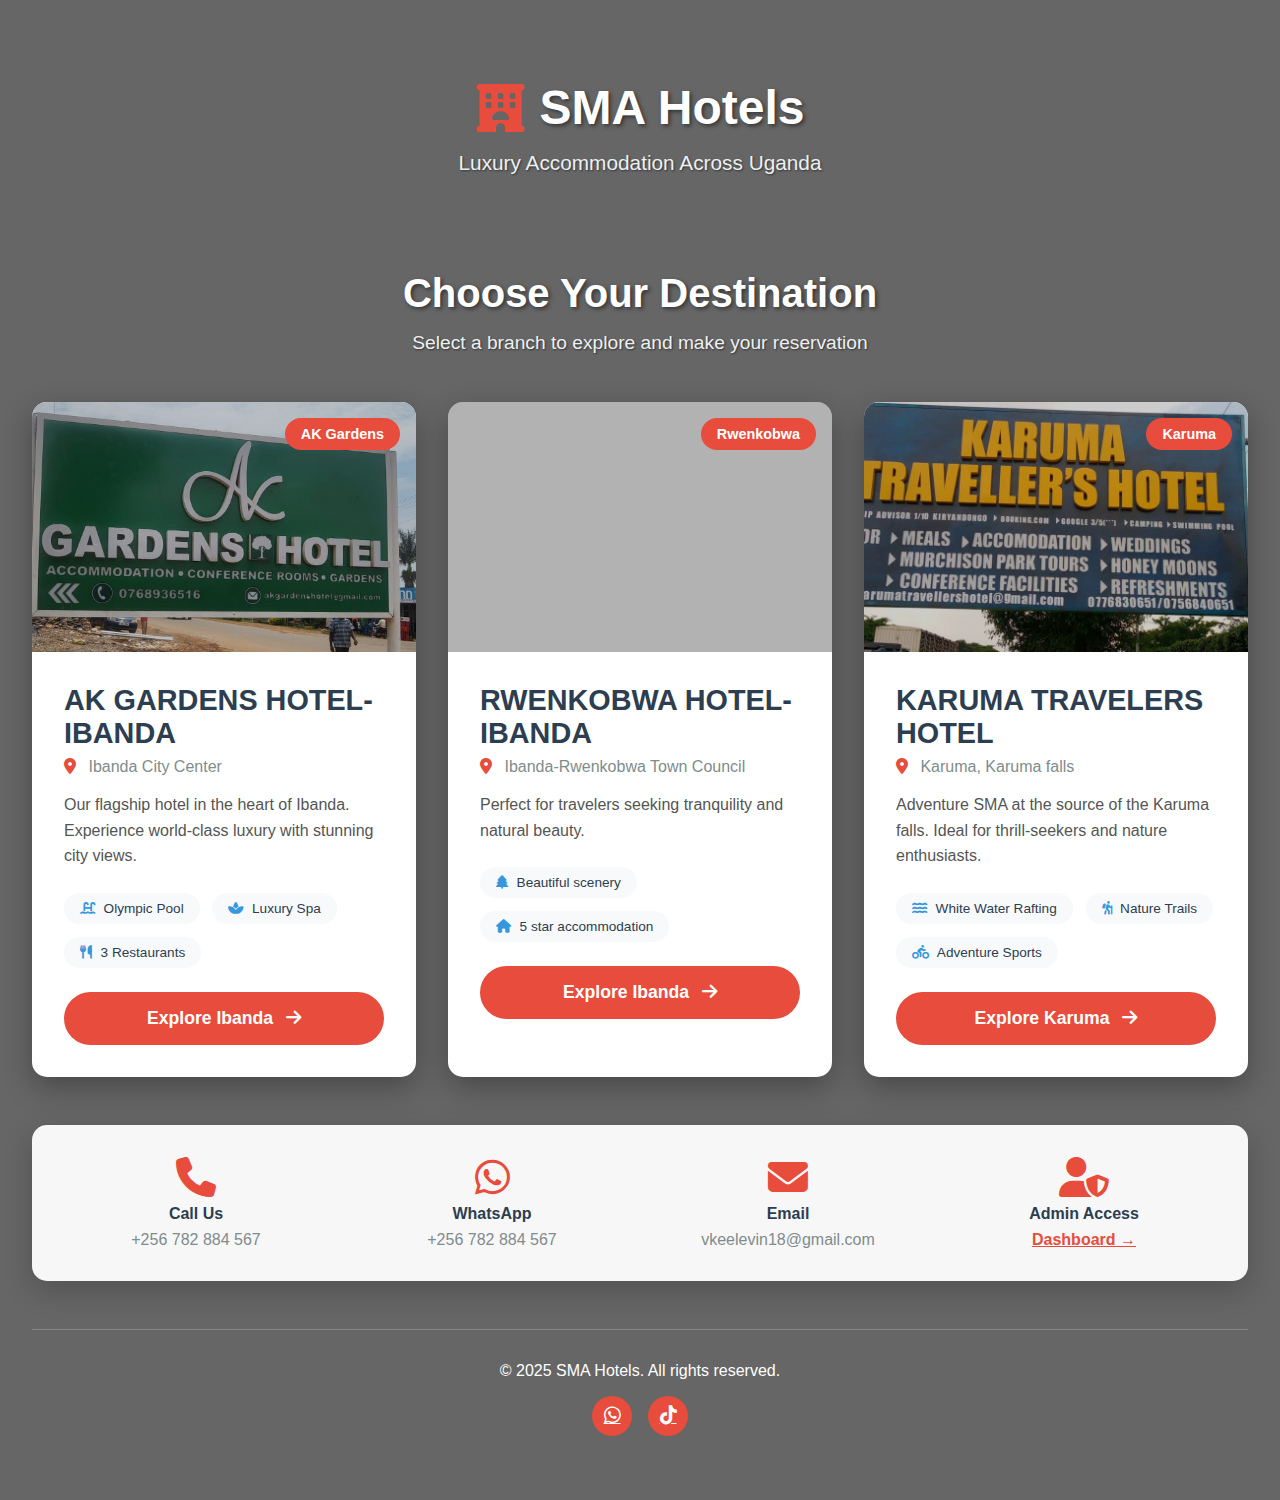
<file: website/index.html>
<!DOCTYPE html>
<html lang="en">

<head>
    <meta charset="UTF-8">
    <meta name="viewport" content="width=device-width, initial-scale=1.0">
    <title>SMA HOTELS - Choose Your Location</title>
    <link rel="stylesheet" href="landing-styles.css">
    <link rel="stylesheet" href="https://cdnjs.cloudflare.com/ajax/libs/font-awesome/6.4.0/css/all.min.css">
</head>

<body>
    <div class="landing-container">
        <!-- Header -->
        <header class="landing-header">
            <div class="logo">
                <i class="fas fa-hotel"></i>
                <h1>SMA Hotels</h1>
            </div>
            <p class="tagline">Luxury Accommodation Across Uganda</p>
        </header>

        <!-- Main Content -->
        <main class="branches-section">
            <h2 class="section-title">Choose Your Destination</h2>
            <p class="section-subtitle">Select a branch to explore and make your reservation</p>

            <div class="branches-grid">
                <!-- Branch 1: AK GARDENS IBANDA -->
                <div class="branch-card" data-branch="ak-gardens-ibanda">
                    <div class="branch-image"
                        style="background: linear-gradient(rgba(0,0,0,0.2), rgba(0,0,0,0.2)), url('ak-gardens-sign.jpg') center/cover;">
                        <div class="branch-badge">AK Gardens</div>
                    </div>
                    <div class="branch-content">
                        <h3>AK GARDENS HOTEL-IBANDA</h3>
                        <p class="branch-location">
                            <i class="fas fa-map-marker-alt"></i>
                            Ibanda City Center
                        </p>
                        <p class="branch-description">
                            Our flagship hotel in the heart of Ibanda. Experience world-class luxury with stunning city
                            views.
                        </p>
                        <div class="branch-features">
                            <span><i class="fas fa-swimming-pool"></i> Olympic Pool</span>
                            <span><i class="fas fa-spa"></i> Luxury Spa</span>
                            <span><i class="fas fa-utensils"></i> 3 Restaurants</span>
                        </div>
                        <a href="hotel-kampala.html" class="branch-button">
                            Explore Ibanda <i class="fas fa-arrow-right"></i>
                        </a>
                    </div>
                </div>

                <!-- Branch 2: Rwenkobwa -->
                <div class="branch-card" data-branch="rwenkobwa">
                    <div class="branch-image"
                        style="background: linear-gradient(rgba(0,0,0,0.3), rgba(0,0,0,0.3)), url('https://images.unsplash.com/photo-1582719478250-c89cae4dc85b?w=800') center/cover;">
                        <div class="branch-badge">Rwenkobwa</div>
                    </div>
                    <div class="branch-content">
                        <h3>RWENKOBWA HOTEL- IBANDA</h3>
                        <p class="branch-location">
                            <i class="fas fa-map-marker-alt"></i>
                            Ibanda-Rwenkobwa Town Council
                        </p>
                        <p class="branch-description">
                            Perfect for travelers seeking tranquility and natural beauty.
                        </p>
                        <div class="branch-features">
                            <span><i class="fas fa-tree"></i> Beautiful scenery</span>
                            <span><i class="fas fa-house"></i> 5 star accommodation</span>

                        </div>
                        <a href="hotel-entebbe.html" class="branch-button">
                            Explore Ibanda <i class="fas fa-arrow-right"></i>
                        </a>
                    </div>
                </div>

                <!-- Branch 3: Karuma -->
                <div class="branch-card" data-branch="karuma">
                    <div class="branch-image"
                        style="background: linear-gradient(rgba(0,0,0,0.2), rgba(0,0,0,0.2)), url('karuma-sign.jpg') center/cover;">
                        <div class="branch-badge">Karuma</div>
                    </div>
                    <div class="branch-content">
                        <h3>KARUMA TRAVELERS HOTEL</h3>
                        <p class="branch-location">
                            <i class="fas fa-map-marker-alt"></i>
                            Karuma, Karuma falls
                        </p>
                        <p class="branch-description">
                            Adventure SMA at the source of the Karuma falls. Ideal for thrill-seekers and nature
                            enthusiasts.
                        </p>
                        <div class="branch-features">
                            <span><i class="fas fa-water"></i> White Water Rafting</span>
                            <span><i class="fas fa-hiking"></i> Nature Trails</span>
                            <span><i class="fas fa-biking"></i> Adventure Sports</span>
                        </div>
                        <a href="hotel-jinja.html" class="branch-button">
                            Explore Karuma <i class="fas fa-arrow-right"></i>
                        </a>
                    </div>
                </div>
            </div>
        </main>

        <!-- Quick Info Section -->
        <section class="quick-info">
            <div class="info-grid">
                <div class="info-item">
                    <i class="fas fa-phone"></i>
                    <h4>Call Us</h4>
                    <p>+256 782 884 567</p>
                </div>
                <div class="info-item">
                    <i class="fab fa-whatsapp"></i>
                    <h4>WhatsApp</h4>
                    <p>+256 782 884 567</p>
                </div>
                <div class="info-item">
                    <i class="fas fa-envelope"></i>
                    <h4>Email</h4>
                    <p>vkeelevin18@gmail.com</p>
                </div>
                <div class="info-item">
                    <i class="fas fa-user-shield"></i>
                    <h4>Admin Access</h4>
                    <a href="admin.html" style="color: #e74c3c; font-weight: bold;">Dashboard →</a>
                </div>
            </div>
        </section>

        <!-- Footer -->
        <footer class="landing-footer">
            <p>&copy; 2025 SMA Hotels. All rights reserved.</p>
            <div class="social-links">
                <a href="https://wa.me/+256782884567" target="_blank"><i class="fab fa-whatsapp"></i></a>
                <a href="https://www.tiktok.com/@mcvkee18" target="_blank"><i class="fab fa-tiktok"></i></a>
            </div>
        </footer>
    </div>
</body>

</html>
</file>
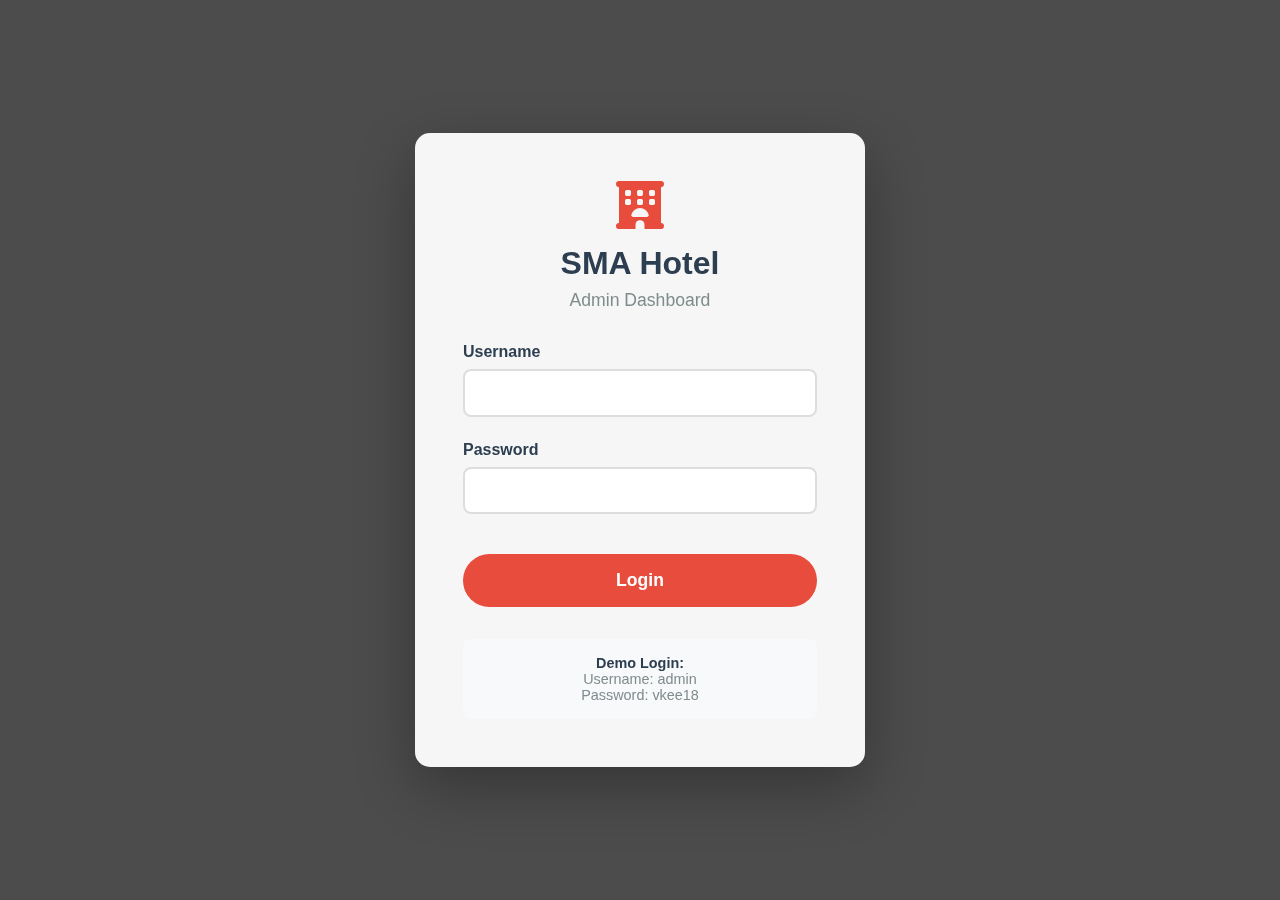
<file: website/admin.html>
<!DOCTYPE html>
<html lang="en">
<head>
    <meta charset="UTF-8">
    <meta name="viewport" content="width=device-width, initial-scale=1.0">
    <title>SMA Hotel - Admin Dashboard</title>
    <link rel="stylesheet" href="admin-styles.css">
    <link rel="stylesheet" href="https://cdnjs.cloudflare.com/ajax/libs/font-awesome/6.4.0/css/all.min.css">
</head>
<body>
    <!-- Login Screen -->
    <div id="loginScreen" class="login-screen">
        <div class="login-container">
            <div class="login-header">
                <i class="fas fa-hotel"></i>
                <h1>SMA Hotel</h1>
                <p>Admin Dashboard</p>
            </div>
            <form id="loginForm" class="login-form">
                <div class="form-group">
                    <label for="username">Username</label>
                    <input type="text" id="username" required>
                </div>
                <div class="form-group">
                    <label for="password">Password</label>
                    <input type="password" id="password" required>
                </div>
                <button type="submit" class="login-btn">Login</button>
                <div id="loginError" class="login-error"></div>
            </form>
            <div class="demo-credentials">
                <p><strong>Demo Login:</strong></p>
                <p>Username: admin</p>
                <p>Password: vkee18</p>
            </div>
        </div>
    </div>

    <!-- Dashboard -->
    <div id="dashboard" class="dashboard" style="display: none;">
        <!-- Sidebar -->
        <aside class="sidebar">
            <div class="sidebar-header">
                <i class="fas fa-hotel"></i>
                <h2>SMA Hotel</h2>
            </div>
            <nav class="sidebar-nav">
                <a href="#" class="nav-item active" data-section="overview">
                    <i class="fas fa-chart-line"></i>
                    <span>Overview</span>
                </a>
                <a href="#" class="nav-item" data-section="bookings">
                    <i class="fas fa-calendar-check"></i>
                    <span>Bookings</span>
                </a>
                <a href="#" class="nav-item" data-section="rooms">
                    <i class="fas fa-bed"></i>
                    <span>Rooms</span>
                </a>
                <a href="#" class="nav-item" data-section="guests">
                    <i class="fas fa-users"></i>
                    <span>Guests</span>
                </a>
            </nav>
            <div class="sidebar-footer">
                <button id="logoutBtn" class="logout-btn">
                    <i class="fas fa-sign-out-alt"></i>
                    <span>Logout</span>
                </button>
            </div>
        </aside>

        <!-- Main Content -->
        <main class="main-content">
            <!-- Header -->
            <header class="dashboard-header">
                <h1 id="sectionTitle">Dashboard Overview</h1>
                <div class="header-actions">
                    <div class="user-info">
                        <i class="fas fa-user-circle"></i>
                        <span id="adminName">Admin User</span>
                    </div>
                </div>
            </header>

            <!-- Overview Section -->
            <section id="overviewSection" class="content-section">
                <div class="stats-grid">
                    <div class="stat-card">
                        <div class="stat-icon" style="background: #3498db;">
                            <i class="fas fa-calendar-check"></i>
                        </div>
                        <div class="stat-info">
                            <h3 id="totalBookings">0</h3>
                            <p>Total Bookings</p>
                        </div>
                    </div>
                    <div class="stat-card">
                        <div class="stat-icon" style="background: #2ecc71;">
                            <i class="fas fa-check-circle"></i>
                        </div>
                        <div class="stat-info">
                            <h3 id="confirmedBookings">0</h3>
                            <p>Confirmed</p>
                        </div>
                    </div>
                    <div class="stat-card">
                        <div class="stat-icon" style="background: #f39c12;">
                            <i class="fas fa-clock"></i>
                        </div>
                        <div class="stat-info">
                            <h3 id="pendingBookings">0</h3>
                            <p>Pending</p>
                        </div>
                    </div>
                    <div class="stat-card">
                        <div class="stat-icon" style="background: #e74c3c;">
                            <i class="fas fa-times-circle"></i>
                        </div>
                        <div class="stat-info">
                            <h3 id="cancelledBookings">0</h3>
                            <p>Cancelled</p>
                        </div>
                    </div>
                </div>

                <div class="recent-bookings">
                    <h2>Recent Bookings</h2>
                    <div id="recentBookingsList"></div>
                </div>
            </section>

            <!-- Bookings Section -->
            <section id="bookingsSection" class="content-section" style="display: none;">
                <div class="section-controls">
                    <div class="search-box">
                        <i class="fas fa-search"></i>
                        <input type="text" id="searchBookings" placeholder="Search bookings...">
                    </div>
                    <div class="filter-controls">
                        <select id="branchFilter">
                            <option value="all">All Branches</option>
                            <option value="AK GARDENS IBANDA">AK GARDENS IBANDA</option>
                            <option value="Rwenkobwa">Rwenkobwa</option>
                            <option value="Karuma">Karuma</option>
                        </select>
                        <select id="statusFilter">
                            <option value="all">All Status</option>
                            <option value="pending">Pending</option>
                            <option value="confirmed">Confirmed</option>
                            <option value="cancelled">Cancelled</option>
                        </select>
                    </div>
                </div>

                <div class="bookings-table-container">
                    <table class="bookings-table">
                        <thead>
                            <tr>
                                <th>ID</th>
                                <th>Branch</th>
                                <th>Guest Name</th>
                                <th>Email</th>
                                <th>Phone</th>
                                <th>Check-in</th>
                                <th>Check-out</th>
                                <th>Room Type</th>
                                <th>Guests</th>
                                <th>Status</th>
                                <th>Actions</th>
                            </tr>
                        </thead>
                        <tbody id="bookingsTableBody">
                        </tbody>
                    </table>
                </div>
            </section>

            <!-- Rooms Section -->
            <section id="roomsSection" class="content-section" style="display: none;">
                <div class="rooms-grid" id="roomsGrid">
                </div>
            </section>

            <!-- Guests Section -->
            <section id="guestsSection" class="content-section" style="display: none;">
                <div class="guests-table-container">
                    <table class="bookings-table">
                        <thead>
                            <tr>
                                <th>Name</th>
                                <th>Email</th>
                                <th>Phone</th>
                                <th>Total Bookings</th>
                                <th>Last Visit</th>
                                <th>Actions</th>
                            </tr>
                        </thead>
                        <tbody id="guestsTableBody">
                        </tbody>
                    </table>
                </div>
            </section>
        </main>
    </div>

    <!-- Booking Details Modal -->
    <div id="bookingModal" class="modal">
        <div class="modal-content">
            <div class="modal-header">
                <h2>Booking Details</h2>
                <button class="close-modal" onclick="closeModal()">&times;</button>
            </div>
            <div class="modal-body" id="modalBody">
            </div>
        </div>
    </div>

    <!-- Email Modal -->
    <div id="emailModal" class="modal">
        <div class="modal-content" style="max-width: 700px;">
            <div class="modal-header">
                <h2>📧 Send Email Notification</h2>
                <button class="close-modal" onclick="closeEmailModal()">&times;</button>
            </div>
            <div class="modal-body" id="emailModalBody">
            </div>
        </div>
    </div>

    <script src="admin-script.js"></script>
</body>
</html>
</file>
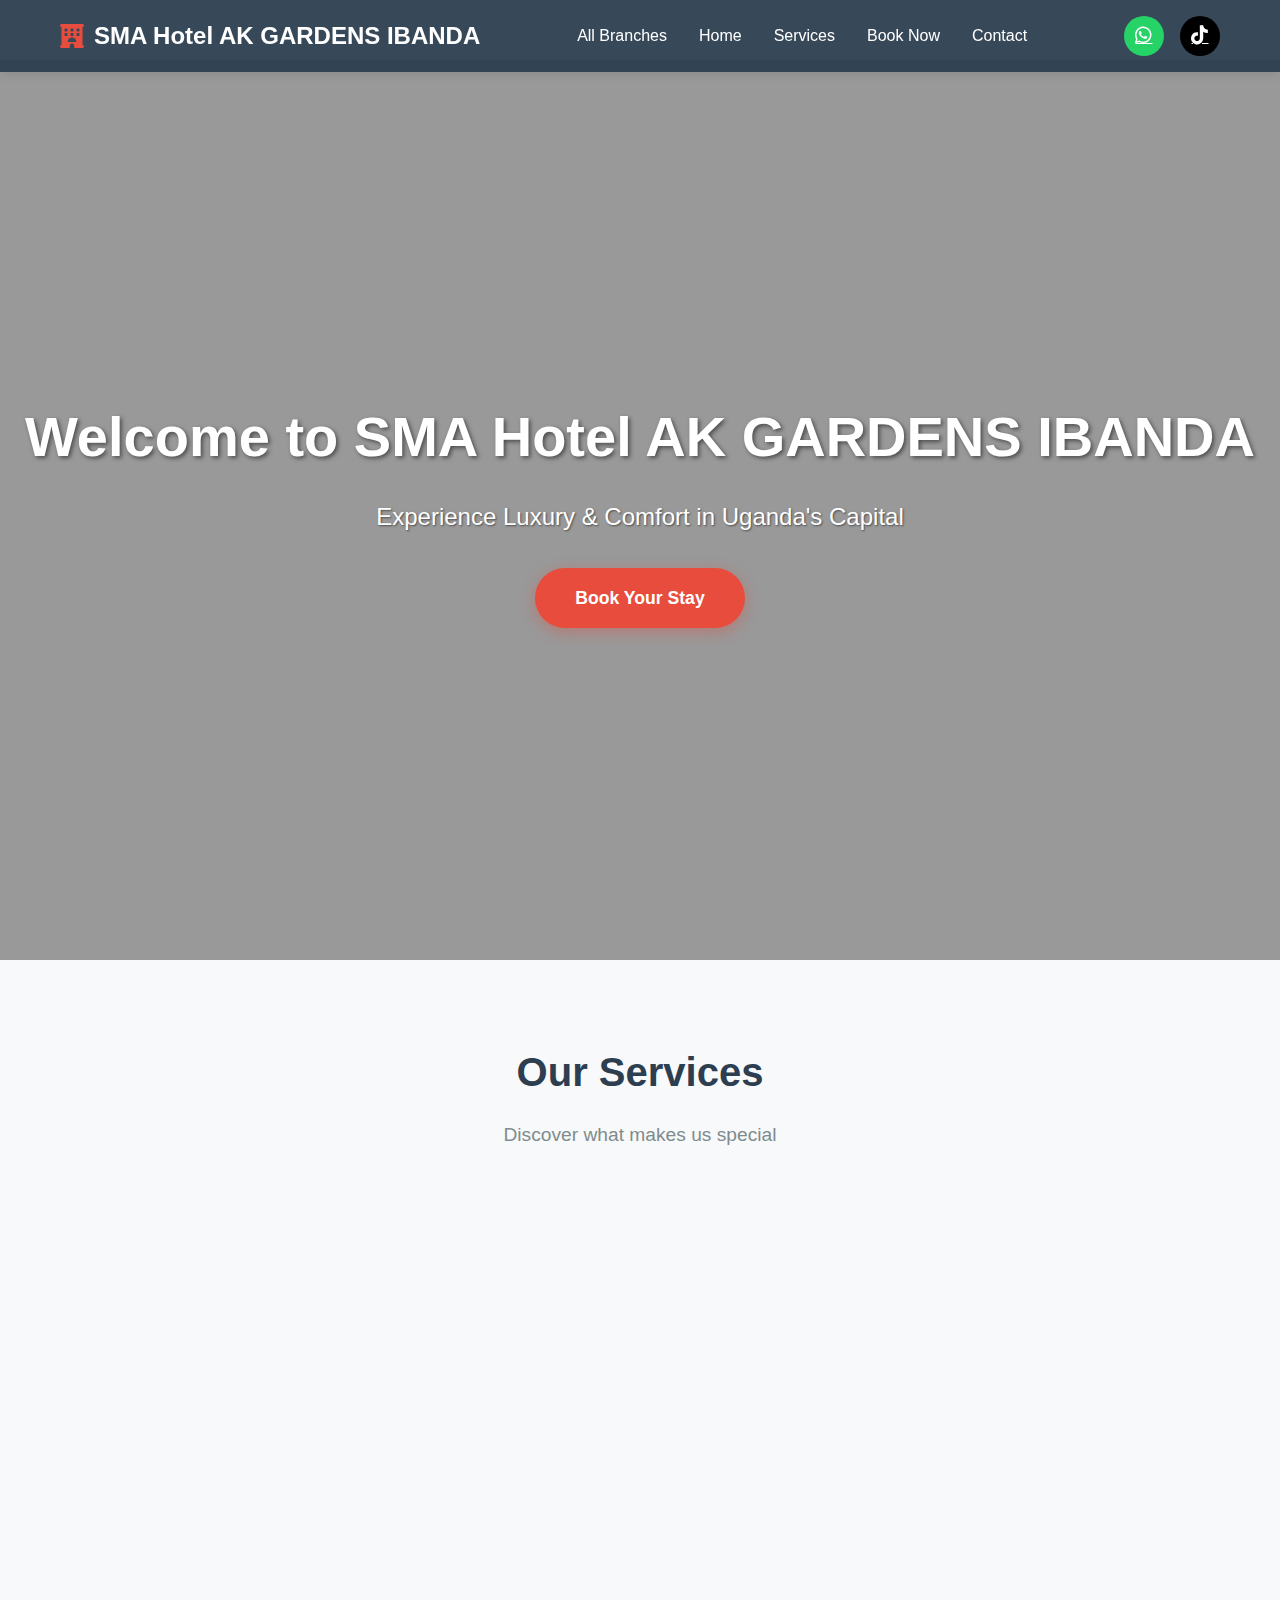
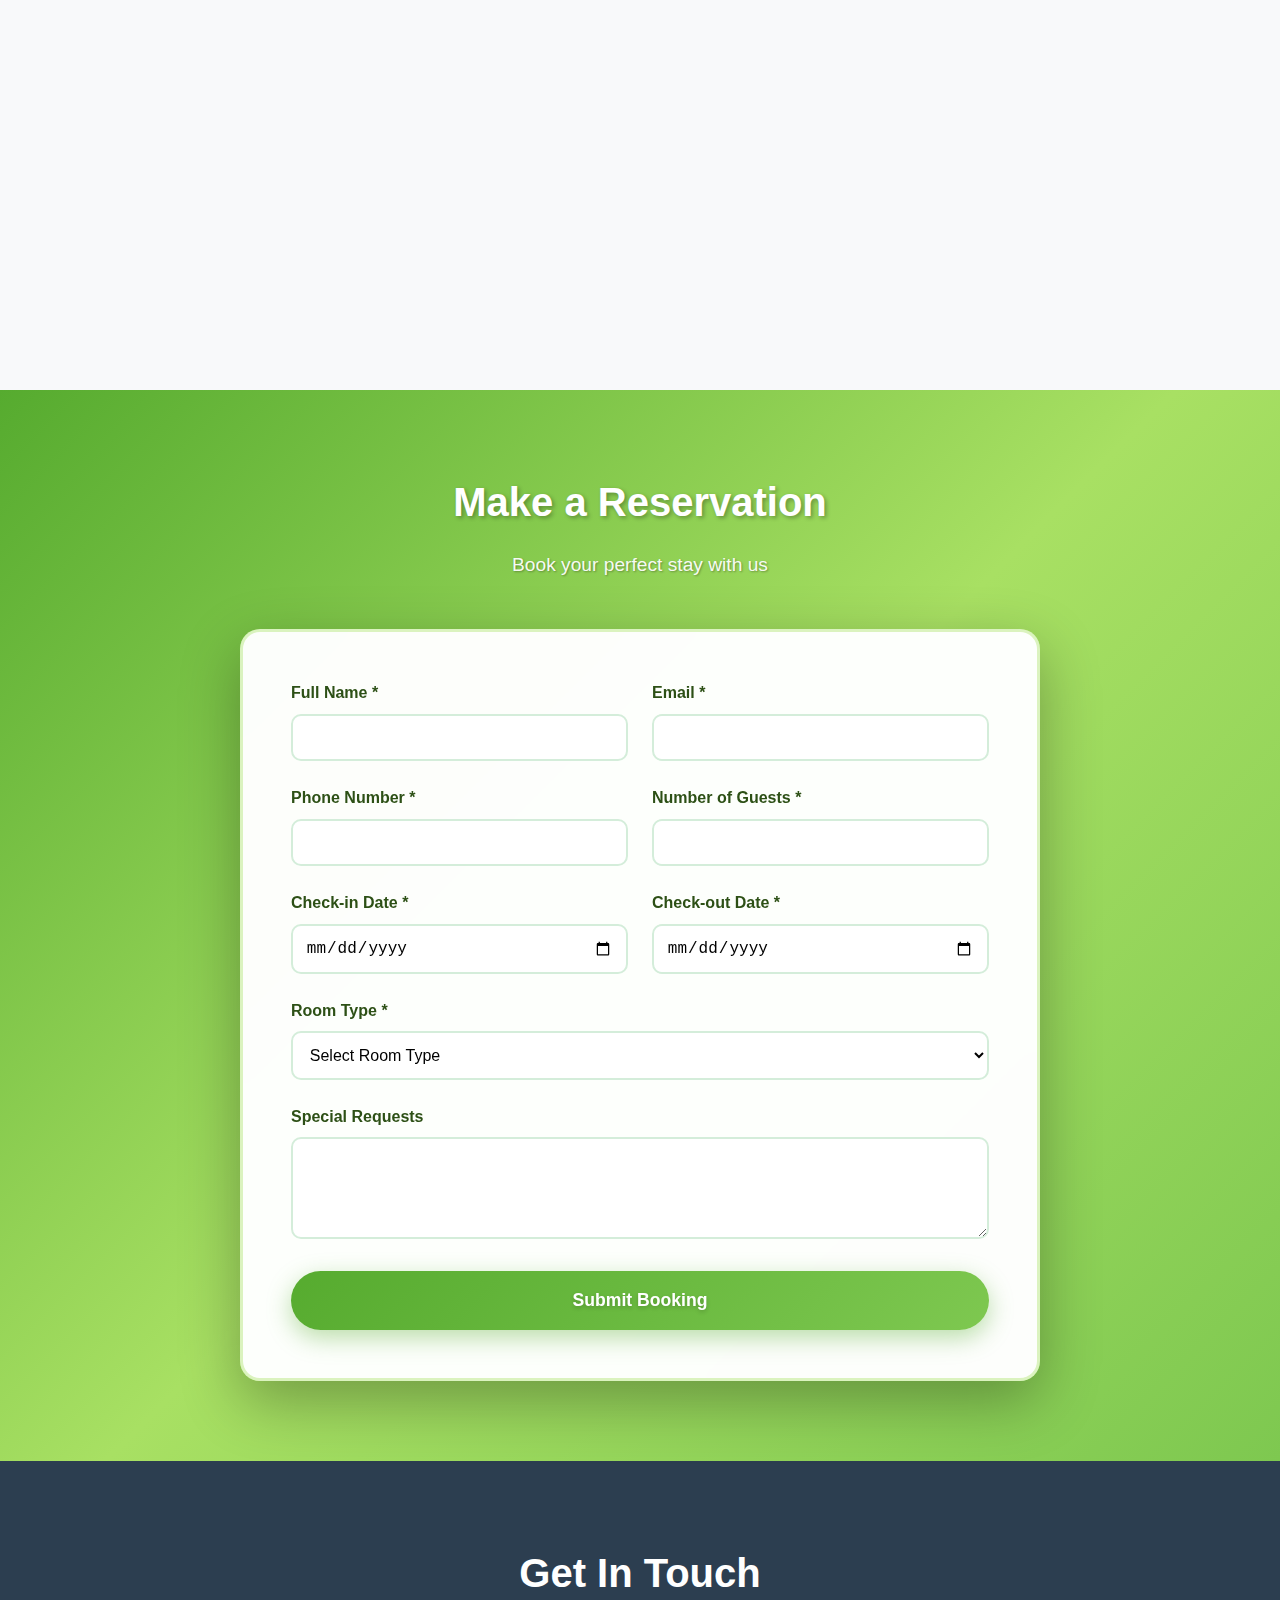
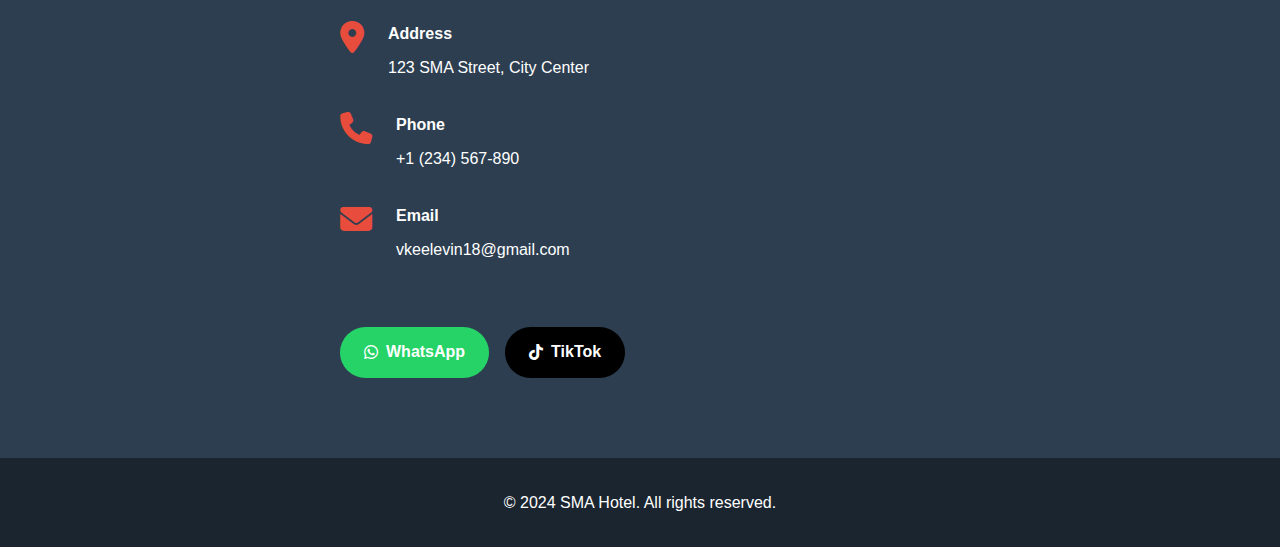
<file: website/hotel-entebbe-temp.html>
<!DOCTYPE html>
<html lang="en">

<head>
    <meta charset="UTF-8">
    <meta name="viewport" content="width=device-width, initial-scale=1.0">
    <title>SMA Hotel AK GARDENS IBANDA - Luxury Accommodation & Services</title>
    <link rel="stylesheet" href="styles.css">
    <link rel="stylesheet" href="https://cdnjs.cloudflare.com/ajax/libs/font-awesome/6.4.0/css/all.min.css">
</head>

<body>
    <!-- Navigation -->
    <nav class="navbar">
        <div class="container">
            <div class="logo">
                <i class="fas fa-hotel"></i>
                <span>SMA Hotel AK GARDENS IBANDA</span>
            </div>
            <ul class="nav-links">
                <li><a href="landing.html">All Branches</a></li>
                <li><a href="#home">Home</a></li>
                <li><a href="#services">Services</a></li>
                <li><a href="#booking">Book Now</a></li>
                <li><a href="#contact">Contact</a></li>
            </ul>
            <div class="social-icons">
                <a href="https://wa.me/+256782884567" target="_blank" class="whatsapp-btn">
                    <i class="fab fa-whatsapp"></i>
                </a>
                <a href="https://www.tiktok.com/@mcvkee18" target="_blank" class="tiktok-btn">
                    <i class="fab fa-tiktok"></i>
                </a>
            </div>
        </div>
    </nav>

    <!-- Hero Section -->
    <section id="home" class="hero">
        <div class="hero-overlay"></div>
        <div class="hero-content">
            <h1 class="hero-title">Welcome to SMA Hotel AK GARDENS IBANDA</h1>
            <p class="hero-subtitle">Experience Luxury & Comfort in Uganda's Capital</p>
            <a href="#booking" class="cta-button">Book Your Stay</a>
        </div>
    </section>

    <!-- Services Section -->
    <section id="services" class="services">
        <div class="container">
            <h2 class="section-title">Our Services</h2>
            <p class="section-subtitle">Discover what makes us special</p>

            <div class="services-grid">
                <div class="service-card" onclick="openServiceModal('accommodation')">
                    <div class="service-icon">
                        <i class="fas fa-bed"></i>
                    </div>
                    <h3>Luxury Accommodation</h3>
                    <p>Spacious rooms with modern amenities, comfortable beds, and stunning views. Each room is designed
                        for your ultimate comfort.</p>
                    <button class="view-details-btn">View Rooms & Prices</button>
                </div>

                <div class="service-card" onclick="openServiceModal('swimming')">
                    <div class="service-icon">
                        <i class="fas fa-swimming-pool"></i>
                    </div>
                    <h3>Pool & Swimming</h3>
                    <p>Enjoy our Olympic-sized swimming pool with crystal clear water. Perfect for relaxation and family
                        fun.</p>
                    <button class="view-details-btn">View Prices</button>
                </div>

                <div class="service-card" onclick="openServiceModal('dining')">
                    <div class="service-icon">
                        <i class="fas fa-utensils"></i>
                    </div>
                    <h3>Fine Dining</h3>
                    <p>Experience world-class cuisine at our restaurant. From local delicacies to international dishes.
                    </p>
                    <button class="view-details-btn">View Menu & Prices</button>
                </div>

                <div class="service-card">
                    <div class="service-icon">
                        <i class="fas fa-spa"></i>
                    </div>
                    <h3>Spa & Wellness</h3>
                    <p>Rejuvenate your body and mind with our premium spa treatments and wellness programs.</p>
                </div>

                <div class="service-card">
                    <div class="service-icon">
                        <i class="fas fa-dumbbell"></i>
                    </div>
                    <h3>Fitness Center</h3>
                    <p>Stay fit during your stay with our fully equipped gym and personal training services.</p>
                </div>

                <div class="service-card">
                    <div class="service-icon">
                        <i class="fas fa-wifi"></i>
                    </div>
                    <h3>Free WiFi</h3>
                    <p>High-speed internet access throughout the hotel. Stay connected with loved ones and work.</p>
                </div>
            </div>
        </div>
    </section>

    <!-- Booking Section -->
    <section id="booking" class="booking">
        <div class="container">
            <h2 class="section-title">Make a Reservation</h2>
            <p class="section-subtitle">Book your perfect stay with us</p>

            <form id="bookingForm" class="booking-form">
                <div class="form-row">
                    <div class="form-group">
                        <label for="name">Full Name *</label>
                        <input type="text" id="name" name="name" required>
                    </div>
                    <div class="form-group">
                        <label for="email">Email *</label>
                        <input type="email" id="email" name="email" required>
                    </div>
                </div>

                <div class="form-row">
                    <div class="form-group">
                        <label for="phone">Phone Number *</label>
                        <input type="tel" id="phone" name="phone" required>
                    </div>
                    <div class="form-group">
                        <label for="guests">Number of Guests *</label>
                        <input type="number" id="guests" name="guests" min="1" max="10" required>
                    </div>
                </div>

                <div class="form-row">
                    <div class="form-group">
                        <label for="checkin">Check-in Date *</label>
                        <input type="date" id="checkin" name="checkin" required>
                    </div>
                    <div class="form-group">
                        <label for="checkout">Check-out Date *</label>
                        <input type="date" id="checkout" name="checkout" required>
                    </div>
                </div>

                <div class="form-group">
                    <label for="roomType">Room Type *</label>
                    <select id="roomType" name="roomType" required>
                        <option value="">Select Room Type</option>
                        <option value="standard">Standard Room</option>
                        <option value="deluxe">Deluxe Room</option>
                        <option value="suite">Executive Suite</option>
                        <option value="presidential">Presidential Suite</option>
                    </select>
                </div>

                <div class="form-group">
                    <label for="message">Special Requests</label>
                    <textarea id="message" name="message" rows="4"></textarea>
                </div>

                <button type="submit" class="submit-button">Submit Booking</button>
            </form>

            <div id="bookingMessage" class="booking-message"></div>
        </div>
    </section>

    <!-- Contact Section -->
    <section id="contact" class="contact">
        <div class="container">
            <h2 class="section-title">Get In Touch</h2>
            <div class="contact-grid">
                <div class="contact-info">
                    <div class="contact-item">
                        <i class="fas fa-map-marker-alt"></i>
                        <div>
                            <h4>Address</h4>
                            <p>123 SMA Street, City Center</p>
                        </div>
                    </div>
                    <div class="contact-item">
                        <i class="fas fa-phone"></i>
                        <div>
                            <h4>Phone</h4>
                            <p>+1 (234) 567-890</p>
                        </div>
                    </div>
                    <div class="contact-item">
                        <i class="fas fa-envelope"></i>
                        <div>
                            <h4>Email</h4>
                            <p>vkeelevin18@gmail.com</p>
                        </div>
                    </div>
                    <div class="contact-socials">
                        <a href="https://wa.me/+256782884567" target="_blank" class="social-link whatsapp">
                            <i class="fab fa-whatsapp"></i> WhatsApp
                        </a>
                        <a href="https://www.tiktok.com/@mcvkee18" target="_blank" class="social-link tiktok">
                            <i class="fab fa-tiktok"></i> TikTok
                        </a>
                    </div>
                </div>
            </div>
        </div>
    </section>

    <!-- Footer -->
    <footer class="footer">
        <div class="container">
            <p>&copy; 2024 SMA Hotel. All rights reserved.</p>
        </div>
    </footer>

    <!-- Service Details Modal -->
    <div id="serviceModal" class="modal">
        <div class="modal-content" style="max-width: 900px;">
            <div class="modal-header">
                <h2 id="serviceModalTitle">Service Details</h2>
                <button class="close-modal" onclick="closeServiceModal()">&times;</button>
            </div>
            <div class="modal-body" id="serviceModalBody">
            </div>
        </div>
    </div>

    <script src="hotel-script.js"></script>
    <script src="service-modals.js"></script>
</body>

</html>
</file>
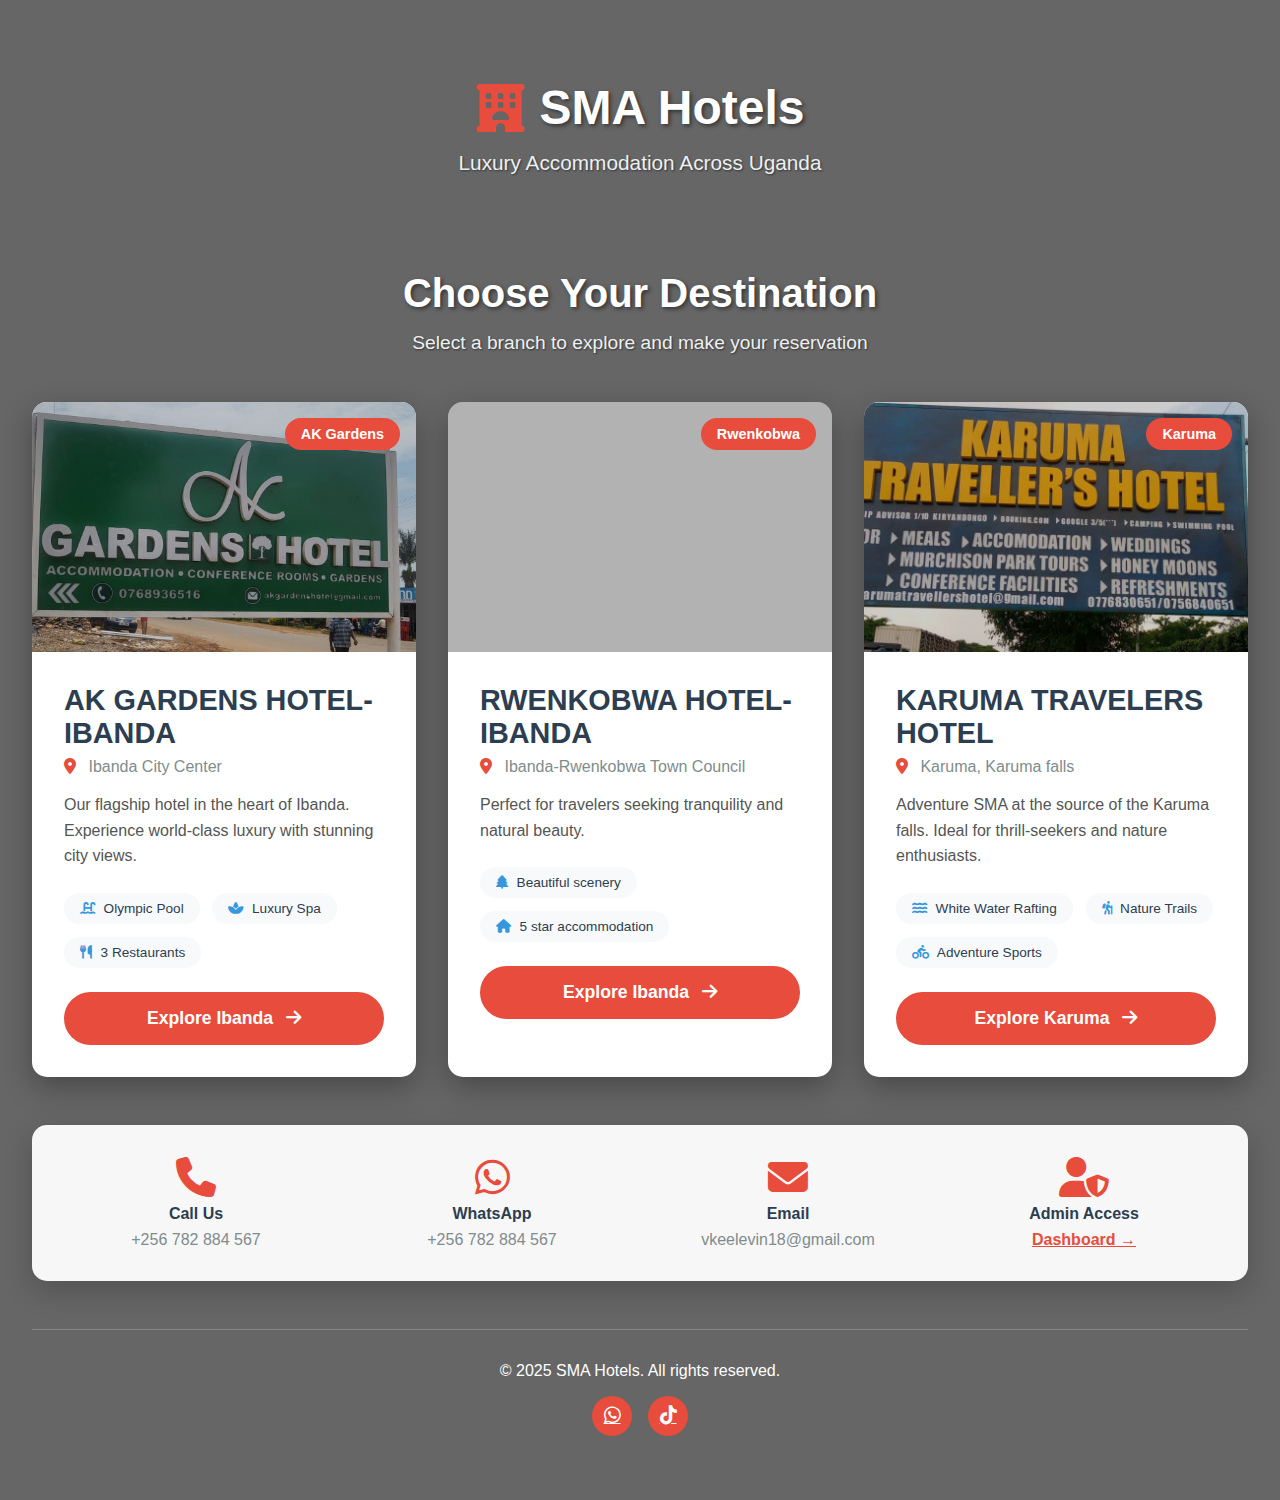
<file: website/landing.html>
<!DOCTYPE html>
<html lang="en">

<head>
    <meta charset="UTF-8">
    <meta name="viewport" content="width=device-width, initial-scale=1.0">
    <title>SMA HOTELS - Choose Your Location</title>
    <link rel="stylesheet" href="landing-styles.css">
    <link rel="stylesheet" href="https://cdnjs.cloudflare.com/ajax/libs/font-awesome/6.4.0/css/all.min.css">
</head>

<body>
    <div class="landing-container">
        <!-- Header -->
        <header class="landing-header">
            <div class="logo">
                <i class="fas fa-hotel"></i>
                <h1>SMA Hotels</h1>
            </div>
            <p class="tagline">Luxury Accommodation Across Uganda</p>
        </header>

        <!-- Main Content -->
        <main class="branches-section">
            <h2 class="section-title">Choose Your Destination</h2>
            <p class="section-subtitle">Select a branch to explore and make your reservation</p>

            <div class="branches-grid">
                <!-- Branch 1: AK GARDENS IBANDA -->
                <div class="branch-card" data-branch="ak-gardens-ibanda">
                    <div class="branch-image"
                        style="background: linear-gradient(rgba(0,0,0,0.2), rgba(0,0,0,0.2)), url('ak-gardens-sign.jpg') center/cover;">
                        <div class="branch-badge">AK Gardens</div>
                    </div>
                    <div class="branch-content">
                        <h3>AK GARDENS HOTEL-IBANDA</h3>
                        <p class="branch-location">
                            <i class="fas fa-map-marker-alt"></i>
                            Ibanda City Center
                        </p>
                        <p class="branch-description">
                            Our flagship hotel in the heart of Ibanda. Experience world-class luxury with stunning city
                            views.
                        </p>
                        <div class="branch-features">
                            <span><i class="fas fa-swimming-pool"></i> Olympic Pool</span>
                            <span><i class="fas fa-spa"></i> Luxury Spa</span>
                            <span><i class="fas fa-utensils"></i> 3 Restaurants</span>
                        </div>
                        <a href="hotel-kampala.html" class="branch-button">
                            Explore Ibanda <i class="fas fa-arrow-right"></i>
                        </a>
                    </div>
                </div>

                <!-- Branch 2: Rwenkobwa -->
                <div class="branch-card" data-branch="rwenkobwa">
                    <div class="branch-image"
                        style="background: linear-gradient(rgba(0,0,0,0.3), rgba(0,0,0,0.3)), url('https://images.unsplash.com/photo-1582719478250-c89cae4dc85b?w=800') center/cover;">
                        <div class="branch-badge">Rwenkobwa</div>
                    </div>
                    <div class="branch-content">
                        <h3>RWENKOBWA HOTEL- IBANDA</h3>
                        <p class="branch-location">
                            <i class="fas fa-map-marker-alt"></i>
                            Ibanda-Rwenkobwa Town Council
                        </p>
                        <p class="branch-description">
                            Perfect for travelers seeking tranquility and natural beauty.
                        </p>
                        <div class="branch-features">
                            <span><i class="fas fa-tree"></i> Beautiful scenery</span>
                            <span><i class="fas fa-house"></i> 5 star accommodation</span>

                        </div>
                        <a href="hotel-entebbe.html" class="branch-button">
                            Explore Ibanda <i class="fas fa-arrow-right"></i>
                        </a>
                    </div>
                </div>

                <!-- Branch 3: Karuma -->
                <div class="branch-card" data-branch="karuma">
                    <div class="branch-image"
                        style="background: linear-gradient(rgba(0,0,0,0.2), rgba(0,0,0,0.2)), url('karuma-sign.jpg') center/cover;">
                        <div class="branch-badge">Karuma</div>
                    </div>
                    <div class="branch-content">
                        <h3>KARUMA TRAVELERS HOTEL</h3>
                        <p class="branch-location">
                            <i class="fas fa-map-marker-alt"></i>
                            Karuma, Karuma falls
                        </p>
                        <p class="branch-description">
                            Adventure SMA at the source of the Karuma falls. Ideal for thrill-seekers and nature
                            enthusiasts.
                        </p>
                        <div class="branch-features">
                            <span><i class="fas fa-water"></i> White Water Rafting</span>
                            <span><i class="fas fa-hiking"></i> Nature Trails</span>
                            <span><i class="fas fa-biking"></i> Adventure Sports</span>
                        </div>
                        <a href="hotel-jinja.html" class="branch-button">
                            Explore Karuma <i class="fas fa-arrow-right"></i>
                        </a>
                    </div>
                </div>
            </div>
        </main>

        <!-- Quick Info Section -->
        <section class="quick-info">
            <div class="info-grid">
                <div class="info-item">
                    <i class="fas fa-phone"></i>
                    <h4>Call Us</h4>
                    <p>+256 782 884 567</p>
                </div>
                <div class="info-item">
                    <i class="fab fa-whatsapp"></i>
                    <h4>WhatsApp</h4>
<parameter name="newStr">                    <p>+256 782 884 567</p>
                </div>
                <div class="info-item">
                    <i class="fas fa-envelope"></i>
                    <h4>Email</h4>
                    <p>vkeelevin18@gmail.com</p>
                </div>
                <div class="info-item">
                    <i class="fas fa-user-shield"></i>
                    <h4>Admin Access</h4>
                    <a href="admin.html" style="color: #e74c3c; font-weight: bold;">Dashboard →</a>
                </div>
            </div>
        </section>

        <!-- Footer -->
        <footer class="landing-footer">
            <p>&copy; 2025 SMA Hotels. All rights reserved.</p>
            <div class="social-links">
                <a href="https://wa.me/+256782884567" target="_blank"><i class="fab fa-whatsapp"></i></a>
                <a href="https://www.tiktok.com/@mcvkee18" target="_blank"><i class="fab fa-tiktok"></i></a>
            </div>
        </footer>
    </div>
</body>

</html>
</file>
<file: website/landing-styles.css>
* {
    margin: 0;
    padding: 0;
    box-sizing: border-box;
}

:root {
    --primary-color: #2c3e50;
    --secondary-color: #e74c3c;
    --accent-color: #3498db;
    --text-dark: #2c3e50;
    --text-light: #ecf0f1;
    --bg-light: #f8f9fa;
}

body {
    font-family: 'Segoe UI', Tahoma, Geneva, Verdana, sans-serif;
    background: linear-gradient(rgba(0,0,0,0.6), rgba(0,0,0,0.6)), 
                url('https://images.unsplash.com/photo-1566073771259-6a8506099945?w=1600') center/cover fixed;
    color: var(--text-dark);
    min-height: 100vh;
}

.landing-container {
    max-width: 1400px;
    margin: 0 auto;
    padding: 2rem;
}

/* Header */
.landing-header {
    text-align: center;
    padding: 3rem 0;
    color: white;
}

.logo {
    display: flex;
    align-items: center;
    justify-content: center;
    gap: 1rem;
    margin-bottom: 1rem;
}

.logo i {
    font-size: 3rem;
    color: var(--secondary-color);
}

.logo h1 {
    font-size: 3rem;
    text-shadow: 2px 2px 4px rgba(0,0,0,0.5);
}

.tagline {
    font-size: 1.3rem;
    color: var(--text-light);
    text-shadow: 1px 1px 2px rgba(0,0,0,0.5);
}

/* Branches Section */
.branches-section {
    margin: 3rem 0;
}

.section-title {
    text-align: center;
    font-size: 2.5rem;
    color: white;
    margin-bottom: 1rem;
    text-shadow: 2px 2px 4px rgba(0,0,0,0.5);
}

.section-subtitle {
    text-align: center;
    font-size: 1.2rem;
    color: var(--text-light);
    margin-bottom: 3rem;
    text-shadow: 1px 1px 2px rgba(0,0,0,0.5);
}

.branches-grid {
    display: grid;
    grid-template-columns: repeat(auto-fit, minmax(350px, 1fr));
    gap: 2rem;
    margin-bottom: 3rem;
}

/* Branch Cards */
.branch-card {
    background: white;
    border-radius: 15px;
    overflow: hidden;
    box-shadow: 0 10px 30px rgba(0,0,0,0.3);
    transition: transform 0.3s, box-shadow 0.3s;
    animation: fadeInUp 0.6s ease-out;
}

.branch-card:hover {
    transform: translateY(-10px);
    box-shadow: 0 15px 40px rgba(0,0,0,0.4);
}

.branch-image {
    height: 250px;
    position: relative;
    display: flex;
    align-items: flex-start;
    justify-content: flex-end;
    padding: 1rem;
}

.branch-badge {
    background: var(--secondary-color);
    color: white;
    padding: 0.5rem 1rem;
    border-radius: 20px;
    font-weight: bold;
    font-size: 0.9rem;
}

.branch-content {
    padding: 2rem;
}

.branch-content h3 {
    font-size: 1.8rem;
    color: var(--primary-color);
    margin-bottom: 0.5rem;
}

.branch-location {
    color: #7f8c8d;
    margin-bottom: 1rem;
    font-size: 1rem;
}

.branch-location i {
    color: var(--secondary-color);
    margin-right: 0.5rem;
}

.branch-description {
    color: #555;
    line-height: 1.6;
    margin-bottom: 1.5rem;
}

.branch-features {
    display: flex;
    flex-wrap: wrap;
    gap: 0.8rem;
    margin-bottom: 1.5rem;
}

.branch-features span {
    background: var(--bg-light);
    padding: 0.5rem 1rem;
    border-radius: 20px;
    font-size: 0.85rem;
    color: var(--primary-color);
}

.branch-features i {
    color: var(--accent-color);
    margin-right: 0.3rem;
}

.branch-button {
    display: inline-block;
    width: 100%;
    padding: 1rem;
    background: var(--secondary-color);
    color: white;
    text-align: center;
    text-decoration: none;
    border-radius: 50px;
    font-weight: bold;
    font-size: 1.1rem;
    transition: all 0.3s;
}

.branch-button:hover {
    background: #c0392b;
    transform: translateY(-2px);
    box-shadow: 0 5px 15px rgba(231, 76, 60, 0.4);
}

.branch-button i {
    margin-left: 0.5rem;
}

/* Quick Info */
.quick-info {
    background: rgba(255, 255, 255, 0.95);
    border-radius: 15px;
    padding: 2rem;
    margin: 3rem 0;
    box-shadow: 0 10px 30px rgba(0,0,0,0.2);
}

.info-grid {
    display: grid;
    grid-template-columns: repeat(auto-fit, minmax(200px, 1fr));
    gap: 2rem;
}

.info-item {
    text-align: center;
}

.info-item i {
    font-size: 2.5rem;
    color: var(--secondary-color);
    margin-bottom: 0.5rem;
}

.info-item h4 {
    color: var(--primary-color);
    margin-bottom: 0.5rem;
}

.info-item p {
    color: #7f8c8d;
}

/* Footer */
.landing-footer {
    text-align: center;
    padding: 2rem 0;
    color: white;
    border-top: 1px solid rgba(255,255,255,0.2);
}

.social-links {
    display: flex;
    justify-content: center;
    gap: 1rem;
    margin-top: 1rem;
}

.social-links a {
    width: 40px;
    height: 40px;
    background: var(--secondary-color);
    color: white;
    border-radius: 50%;
    display: flex;
    align-items: center;
    justify-content: center;
    font-size: 1.2rem;
    transition: transform 0.3s;
}

.social-links a:hover {
    transform: scale(1.1);
}

/* Animations */
@keyframes fadeInUp {
    from {
        opacity: 0;
        transform: translateY(30px);
    }
    to {
        opacity: 1;
        transform: translateY(0);
    }
}

/* Responsive */
@media (max-width: 768px) {
    .logo h1 {
        font-size: 2rem;
    }
    
    .section-title {
        font-size: 1.8rem;
    }
    
    .branches-grid {
        grid-template-columns: 1fr;
    }
    
    .info-grid {
        grid-template-columns: 1fr;
    }
}

/* Karuma Signpost Styles */
.karuma-signpost {
    background: linear-gradient(135deg, #2c5aa0 0%, #1e4080 100%);
    position: relative;
    display: flex;
    align-items: center;
    justify-content: center;
    padding: 1rem;
}

.karuma-sign {
    background: #2c5aa0;
    border: 4px solid #ffffff;
    border-radius: 8px;
    padding: 1rem;
    color: #FFD700;
    text-align: center;
    width: 90%;
    box-shadow: 0 4px 15px rgba(0,0,0,0.3);
}

.sign-header h2 {
    font-size: 2rem;
    font-weight: bold;
    margin: 0;
    color: #FFD700;
    text-shadow: 2px 2px 4px rgba(0,0,0,0.5);
    letter-spacing: 2px;
}

.sign-header h3 {
    font-size: 1.2rem;
    font-weight: bold;
    margin: 0.2rem 0 0.8rem 0;
    color: #FFD700;
    text-shadow: 1px 1px 2px rgba(0,0,0,0.5);
}

.sign-services {
    margin: 0.8rem 0;
}

.service-row {
    display: flex;
    justify-content: center;
    gap: 0.5rem;
    margin: 0.3rem 0;
    flex-wrap: wrap;
}

.service-row span {
    color: white;
    font-size: 0.7rem;
    font-weight: 600;
    background: rgba(255,255,255,0.1);
    padding: 0.2rem 0.4rem;
    border-radius: 3px;
    white-space: nowrap;
}

.sign-contact {
    margin-top: 0.8rem;
    border-top: 2px solid #FFD700;
    padding-top: 0.5rem;
}

.sign-contact p {
    color: white;
    font-size: 0.65rem;
    margin: 0.2rem 0;
    font-weight: 500;
}

/* Responsive adjustments for Karuma sign */
@media (max-width: 768px) {
    .sign-header h2 {
        font-size: 1.5rem;
    }
    
    .sign-header h3 {
        font-size: 1rem;
    }
    
    .service-row span {
        font-size: 0.6rem;
    }
    
    .sign-contact p {
        font-size: 0.6rem;
    }
}
</file>
<file: website/admin-styles.css>
* {
    margin: 0;
    padding: 0;
    box-sizing: border-box;
}

:root {
    --primary-color: #2c3e50;
    --secondary-color: #e74c3c;
    --accent-color: #3498db;
    --success-color: #2ecc71;
    --warning-color: #f39c12;
    --text-dark: #2c3e50;
    --text-light: #ecf0f1;
    --bg-light: #f8f9fa;
    --sidebar-bg: rgba(44, 62, 80, 0.98);
}

body {
    font-family: 'Segoe UI', Tahoma, Geneva, Verdana, sans-serif;
    background: linear-gradient(rgba(0, 0, 0, 0.7), rgba(0, 0, 0, 0.7)),
        url('https://images.unsplash.com/photo-1566073771259-6a8506099945?w=1600') center/cover fixed;
    color: var(--text-dark);
    min-height: 100vh;
}

/* Login Screen */
.login-screen {
    min-height: 100vh;
    display: flex;
    align-items: center;
    justify-content: center;
    padding: 20px;
}

.login-container {
    background: rgba(255, 255, 255, 0.95);
    padding: 3rem;
    border-radius: 15px;
    box-shadow: 0 20px 60px rgba(0, 0, 0, 0.3);
    max-width: 450px;
    width: 100%;
    backdrop-filter: blur(10px);
}

.login-header {
    text-align: center;
    margin-bottom: 2rem;
}

.login-header i {
    font-size: 3rem;
    color: var(--secondary-color);
    margin-bottom: 1rem;
}

.login-header h1 {
    color: var(--primary-color);
    font-size: 2rem;
    margin-bottom: 0.5rem;
}

.login-header p {
    color: #7f8c8d;
    font-size: 1.1rem;
}

.login-form .form-group {
    margin-bottom: 1.5rem;
}

.login-form label {
    display: block;
    margin-bottom: 0.5rem;
    font-weight: 600;
    color: var(--primary-color);
}

.login-form input {
    width: 100%;
    padding: 0.8rem;
    border: 2px solid #ddd;
    border-radius: 8px;
    font-size: 1rem;
    transition: border-color 0.3s;
}

.login-form input:focus {
    outline: none;
    border-color: var(--accent-color);
}

.login-btn {
    width: 100%;
    padding: 1rem;
    background: var(--secondary-color);
    color: white;
    border: none;
    border-radius: 50px;
    font-size: 1.1rem;
    font-weight: bold;
    cursor: pointer;
    transition: all 0.3s;
    margin-top: 1rem;
}

.login-btn:hover {
    background: #c0392b;
    transform: translateY(-2px);
    box-shadow: 0 5px 15px rgba(231, 76, 60, 0.4);
}

.login-error {
    color: var(--secondary-color);
    text-align: center;
    margin-top: 1rem;
    font-weight: 600;
}

.demo-credentials {
    margin-top: 2rem;
    padding: 1rem;
    background: var(--bg-light);
    border-radius: 8px;
    text-align: center;
    font-size: 0.9rem;
    color: #7f8c8d;
}

.demo-credentials strong {
    color: var(--primary-color);
}

/* Dashboard Layout */
.dashboard {
    display: flex;
    min-height: 100vh;
}

/* Sidebar */
.sidebar {
    width: 260px;
    background: var(--sidebar-bg);
    color: white;
    display: flex;
    flex-direction: column;
    box-shadow: 2px 0 10px rgba(0, 0, 0, 0.2);
    position: fixed;
    height: 100vh;
    overflow-y: auto;
}

.sidebar-header {
    padding: 2rem 1.5rem;
    border-bottom: 1px solid rgba(255, 255, 255, 0.1);
    display: flex;
    align-items: center;
    gap: 1rem;
}

.sidebar-header i {
    font-size: 2rem;
    color: var(--secondary-color);
}

.sidebar-header h2 {
    font-size: 1.3rem;
}

.sidebar-nav {
    flex: 1;
    padding: 1rem 0;
}

.nav-item {
    display: flex;
    align-items: center;
    gap: 1rem;
    padding: 1rem 1.5rem;
    color: rgba(255, 255, 255, 0.8);
    text-decoration: none;
    transition: all 0.3s;
    border-left: 3px solid transparent;
}

.nav-item:hover {
    background: rgba(255, 255, 255, 0.1);
    color: white;
    border-left-color: var(--secondary-color);
}

.nav-item.active {
    background: rgba(231, 76, 60, 0.2);
    color: white;
    border-left-color: var(--secondary-color);
}

.nav-item i {
    font-size: 1.2rem;
    width: 24px;
}

.sidebar-footer {
    padding: 1.5rem;
    border-top: 1px solid rgba(255, 255, 255, 0.1);
}

.logout-btn {
    width: 100%;
    padding: 0.8rem;
    background: rgba(231, 76, 60, 0.2);
    color: white;
    border: 1px solid var(--secondary-color);
    border-radius: 8px;
    cursor: pointer;
    display: flex;
    align-items: center;
    justify-content: center;
    gap: 0.5rem;
    font-size: 1rem;
    transition: all 0.3s;
}

.logout-btn:hover {
    background: var(--secondary-color);
}

/* Main Content */
.main-content {
    flex: 1;
    margin-left: 260px;
    background: rgba(255, 255, 255, 0.95);
    min-height: 100vh;
}

.dashboard-header {
    background: white;
    padding: 2rem;
    box-shadow: 0 2px 10px rgba(0, 0, 0, 0.1);
    display: flex;
    justify-content: space-between;
    align-items: center;
}

.dashboard-header h1 {
    color: var(--primary-color);
    font-size: 1.8rem;
}

.user-info {
    display: flex;
    align-items: center;
    gap: 0.8rem;
    color: var(--primary-color);
}

.user-info i {
    font-size: 2rem;
    color: var(--secondary-color);
}

/* Content Sections */
.content-section {
    padding: 2rem;
}

/* Stats Grid */
.stats-grid {
    display: grid;
    grid-template-columns: repeat(auto-fit, minmax(250px, 1fr));
    gap: 1.5rem;
    margin-bottom: 2rem;
}

.stat-card {
    background: white;
    padding: 1.5rem;
    border-radius: 12px;
    box-shadow: 0 5px 15px rgba(0, 0, 0, 0.1);
    display: flex;
    align-items: center;
    gap: 1.5rem;
    transition: transform 0.3s;
}

.stat-card:hover {
    transform: translateY(-5px);
    box-shadow: 0 8px 25px rgba(0, 0, 0, 0.15);
}

.stat-icon {
    width: 60px;
    height: 60px;
    border-radius: 12px;
    display: flex;
    align-items: center;
    justify-content: center;
    color: white;
    font-size: 1.8rem;
}

.stat-info h3 {
    font-size: 2rem;
    color: var(--primary-color);
    margin-bottom: 0.3rem;
}

.stat-info p {
    color: #7f8c8d;
    font-size: 0.95rem;
}

/* Recent Bookings */
.recent-bookings {
    background: white;
    padding: 2rem;
    border-radius: 12px;
    box-shadow: 0 5px 15px rgba(0, 0, 0, 0.1);
}

.recent-bookings h2 {
    color: var(--primary-color);
    margin-bottom: 1.5rem;
    font-size: 1.5rem;
}

/* Section Controls */
.section-controls {
    display: flex;
    gap: 1rem;
    margin-bottom: 2rem;
    flex-wrap: wrap;
}

.search-box {
    flex: 1;
    min-width: 250px;
    position: relative;
}

.search-box i {
    position: absolute;
    left: 1rem;
    top: 50%;
    transform: translateY(-50%);
    color: #7f8c8d;
}

.search-box input {
    width: 100%;
    padding: 0.8rem 1rem 0.8rem 3rem;
    border: 2px solid #ddd;
    border-radius: 8px;
    font-size: 1rem;
}

.search-box input:focus {
    outline: none;
    border-color: var(--accent-color);
}

.filter-controls select {
    padding: 0.8rem 1rem;
    border: 2px solid #ddd;
    border-radius: 8px;
    font-size: 1rem;
    cursor: pointer;
}

/* Tables */
.bookings-table-container,
.guests-table-container {
    background: white;
    border-radius: 12px;
    box-shadow: 0 5px 15px rgba(0, 0, 0, 0.1);
    overflow: hidden;
}

.bookings-table {
    width: 100%;
    border-collapse: collapse;
}

.bookings-table thead {
    background: var(--primary-color);
    color: white;
}

.bookings-table th {
    padding: 1rem;
    text-align: left;
    font-weight: 600;
}

.bookings-table td {
    padding: 1rem;
    border-bottom: 1px solid #ecf0f1;
}

.bookings-table tbody tr:hover {
    background: var(--bg-light);
}

/* Status Badges */
.status-badge {
    padding: 0.4rem 0.8rem;
    border-radius: 20px;
    font-size: 0.85rem;
    font-weight: 600;
    display: inline-block;
}

.status-pending {
    background: rgba(243, 156, 18, 0.2);
    color: var(--warning-color);
}

.status-confirmed {
    background: rgba(46, 204, 113, 0.2);
    color: var(--success-color);
}

.status-cancelled {
    background: rgba(231, 76, 60, 0.2);
    color: var(--secondary-color);
}

/* Action Buttons */
.action-btn {
    padding: 0.5rem 1rem;
    border: none;
    border-radius: 6px;
    cursor: pointer;
    font-size: 0.9rem;
    transition: all 0.3s;
    margin-right: 0.5rem;
}

.btn-view {
    background: var(--accent-color);
    color: white;
}

.btn-view:hover {
    background: #2980b9;
}

.btn-confirm {
    background: var(--success-color);
    color: white;
}

.btn-confirm:hover {
    background: #27ae60;
}

.btn-cancel {
    background: var(--secondary-color);
    color: white;
}

.btn-cancel:hover {
    background: #c0392b;
}

/* Rooms Grid */
.rooms-grid {
    display: grid;
    grid-template-columns: repeat(auto-fill, minmax(300px, 1fr));
    gap: 1.5rem;
}

.room-card {
    background: white;
    border-radius: 12px;
    overflow: hidden;
    box-shadow: 0 5px 15px rgba(0, 0, 0, 0.1);
    transition: transform 0.3s;
}

.room-card:hover {
    transform: translateY(-5px);
    box-shadow: 0 8px 25px rgba(0, 0, 0, 0.15);
}

.room-card-header {
    padding: 1.5rem;
    background: var(--primary-color);
    color: white;
}

.room-card-header h3 {
    margin-bottom: 0.5rem;
}

.room-card-body {
    padding: 1.5rem;
}

.room-status {
    display: inline-block;
    padding: 0.4rem 0.8rem;
    border-radius: 20px;
    font-size: 0.85rem;
    font-weight: 600;
    margin-top: 0.5rem;
}

.room-available {
    background: rgba(46, 204, 113, 0.2);
    color: var(--success-color);
}

.room-occupied {
    background: rgba(231, 76, 60, 0.2);
    color: var(--secondary-color);
}

/* Modal */
.modal {
    display: none;
    position: fixed;
    top: 0;
    left: 0;
    width: 100%;
    height: 100%;
    background: rgba(0, 0, 0, 0.7);
    z-index: 2000;
    align-items: center;
    justify-content: center;
}

.modal.active {
    display: flex;
}

.modal-content {
    background: white;
    border-radius: 15px;
    max-width: 600px;
    width: 90%;
    max-height: 90vh;
    overflow-y: auto;
    box-shadow: 0 20px 60px rgba(0, 0, 0, 0.3);
}

.modal-header {
    padding: 1.5rem 2rem;
    background: var(--primary-color);
    color: white;
    display: flex;
    justify-content: space-between;
    align-items: center;
    border-radius: 15px 15px 0 0;
}

.modal-header h2 {
    font-size: 1.5rem;
}

.close-modal {
    background: none;
    border: none;
    color: white;
    font-size: 2rem;
    cursor: pointer;
    line-height: 1;
    transition: transform 0.3s;
}

.close-modal:hover {
    transform: rotate(90deg);
}

.modal-body {
    padding: 2rem;
}

.booking-detail {
    margin-bottom: 1rem;
    padding-bottom: 1rem;
    border-bottom: 1px solid #ecf0f1;
}

.booking-detail:last-child {
    border-bottom: none;
}

.booking-detail strong {
    color: var(--primary-color);
    display: block;
    margin-bottom: 0.3rem;
}

/* Responsive */
@media (max-width: 768px) {
    .sidebar {
        width: 70px;
    }

    .sidebar-header h2,
    .nav-item span,
    .logout-btn span {
        display: none;
    }

    .sidebar-header {
        justify-content: center;
    }

    .nav-item {
        justify-content: center;
    }

    .main-content {
        margin-left: 70px;
    }

    .dashboard-header {
        flex-direction: column;
        gap: 1rem;
        align-items: flex-start;
    }

    .stats-grid {
        grid-template-columns: 1fr;
    }

    .bookings-table-container {
        overflow-x: auto;
    }
}

/* Animations */
@keyframes fadeIn {
    from {
        opacity: 0;
        transform: translateY(20px);
    }

    to {
        opacity: 1;
        transform: translateY(0);
    }
}

.stat-card,
.room-card {
    animation: fadeIn 0.5s ease-out;
}

/* Email
 Modal Fields */
.email-field {
    margin-bottom: 1.5rem;
}

.email-field label {
    display: block;
    margin-bottom: 0.5rem;
    color: var(--primary-color);
    font-weight: 600;
}

.copy-field {
    display: flex;
    gap: 0.5rem;
}

.copy-field input,
.copy-field textarea {
    flex: 1;
    padding: 0.8rem;
    border: 2px solid #ddd;
    border-radius: 8px;
    font-size: 0.95rem;
}

.copy-btn {
    padding: 0.8rem 1.5rem;
    background: var(--accent-color);
    color: white;
    border: none;
    border-radius: 8px;
    cursor: pointer;
    font-weight: 600;
    transition: all 0.3s;
    white-space: nowrap;
}

.copy-btn:hover {
    background: #2980b9;
    transform: translateY(-2px);
}


* Branch Badges */ .branch-badge {
    padding: 0.4rem 0.8rem;
    border-radius: 20px;
    font-size: 0.85rem;
    font-weight: 600;
    display: inline-block;
}

.branch-ak-gardens-ibanda {
    background: rgba(52, 152, 219, 0.2);
    color: #2980b9;
}

.branch-rwenkobwa {
    background: rgba(46, 204, 113, 0.2);
    color: #27ae60;
}

.branch-karuma {
    background: rgba(155, 89, 182, 0.2);
    color: #8e44ad;
}
/* B
ranch Stats Section */
.branch-stats-section {
    margin-bottom: 3rem;
}

.branch-stats-section h2 {
    color: var(--primary-color);
    margin-bottom: 1.5rem;
    font-size: 1.5rem;
}

.branch-stats-grid {
    display: grid;
    grid-template-columns: repeat(auto-fit, minmax(280px, 1fr));
    gap: 1.5rem;
    margin-bottom: 2rem;
}

.branch-stat-card {
    background: white;
    padding: 1.5rem;
    border-radius: 12px;
    box-shadow: 0 5px 15px rgba(0,0,0,0.1);
    transition: all 0.3s;
    cursor: pointer;
    border-left: 4px solid transparent;
}

.branch-stat-card:hover {
    transform: translateY(-5px);
    box-shadow: 0 8px 25px rgba(0,0,0,0.15);
}

.branch-stat-card.ak-gardens-ibanda {
    border-left-color: #3498db;
}

.branch-stat-card.ak-gardens-ibanda:hover {
    background: linear-gradient(135deg, rgba(52, 152, 219, 0.05), rgba(52, 152, 219, 0.1));
}

.branch-stat-card.rwenkobwa {
    border-left-color: #2ecc71;
}

.branch-stat-card.rwenkobwa:hover {
    background: linear-gradient(135deg, rgba(46, 204, 113, 0.05), rgba(46, 204, 113, 0.1));
}

.branch-stat-card.karuma {
    border-left-color: #9b59b6;
}

.branch-stat-card.karuma:hover {
    background: linear-gradient(135deg, rgba(155, 89, 182, 0.05), rgba(155, 89, 182, 0.1));
}

.branch-stat-header {
    display: flex;
    align-items: center;
    gap: 1rem;
    margin-bottom: 1rem;
    padding-bottom: 1rem;
    border-bottom: 1px solid #ecf0f1;
}

.branch-stat-header i {
    font-size: 2rem;
    color: var(--primary-color);
}

.branch-stat-header h3 {
    color: var(--primary-color);
    font-size: 1.3rem;
    margin: 0;
    flex: 1;
}

.branch-stat-numbers {
    display: flex;
    justify-content: space-around;
}

.branch-stat-item {
    text-align: center;
}

.stat-number {
    display: block;
    font-size: 2rem;
    font-weight: bold;
    color: var(--primary-color);
}

.stat-label {
    display: block;
    font-size: 0.9rem;
    color: #7f8c8d;
    margin-top: 0.3rem;
}

/* Enhanced Filter Controls */
.filter-controls {
    display: flex;
    gap: 1rem;
    flex-wrap: wrap;
}

.filter-controls select {
    padding: 0.8rem 1rem;
    border: 2px solid #ddd;
    border-radius: 8px;
    font-size: 1rem;
    cursor: pointer;
    background: white;
    min-width: 150px;
}

.filter-controls select:focus {
    outline: none;
    border-color: var(--accent-color);
}

/* Branch Filter Highlight */
#branchFilter {
    border-color: var(--accent-color);
    font-weight: 600;
}

/* Quick Filter Buttons */
.quick-filters {
    display: flex;
    gap: 0.5rem;
    margin-bottom: 1rem;
    flex-wrap: wrap;
}

.quick-filter-btn {
    padding: 0.5rem 1rem;
    border: 2px solid #ddd;
    background: white;
    border-radius: 20px;
    cursor: pointer;
    transition: all 0.3s;
    font-size: 0.9rem;
}

.quick-filter-btn:hover {
    border-color: var(--accent-color);
    background: var(--accent-color);
    color: white;
}

.quick-filter-btn.active {
    border-color: var(--secondary-color);
    background: var(--secondary-color);
    color: white;
}
</file>
<file: website/styles.css>
* {
    margin: 0;
    padding: 0;
    box-sizing: border-box;
}

:root {
    --primary-color: #2c3e50;
    --secondary-color: #e74c3c;
    --accent-color: #3498db;
    --text-dark: #2c3e50;
    --text-light: #ecf0f1;
    --bg-light: #f8f9fa;
    --whatsapp-green: #25D366;
    --tiktok-color: #000000;
}

body {
    font-family: 'Segoe UI', Tahoma, Geneva, Verdana, sans-serif;
    line-height: 1.6;
    color: var(--text-dark);
}

.container {
    max-width: 1200px;
    margin: 0 auto;
    padding: 0 20px;
}

/* Navigation */
.navbar {
    background: rgba(44, 62, 80, 0.95);
    padding: 1rem 0;
    position: fixed;
    width: 100%;
    top: 0;
    z-index: 1000;
    box-shadow: 0 2px 10px rgba(0, 0, 0, 0.1);
}

.navbar .container {
    display: flex;
    justify-content: space-between;
    align-items: center;
}

.logo {
    display: flex;
    align-items: center;
    gap: 10px;
    color: white;
    font-size: 1.5rem;
    font-weight: bold;
}

.logo i {
    color: var(--secondary-color);
}

.nav-links {
    display: flex;
    list-style: none;
    gap: 2rem;
}

.nav-links a {
    color: white;
    text-decoration: none;
    transition: color 0.3s;
}

.nav-links a:hover {
    color: var(--secondary-color);
}

.social-icons {
    display: flex;
    gap: 1rem;
}

.whatsapp-btn,
.twitter-btn,
.tiktok-btn {
    width: 40px;
    height: 40px;
    border-radius: 50%;
    display: flex;
    align-items: center;
    justify-content: center;
    color: white;
    font-size: 1.2rem;
    transition: transform 0.3s;
}

.whatsapp-btn {
    background: var(--whatsapp-green);
}

.twitter-btn {
    background: #1DA1F2;
}

.tiktok-btn {
    background: var(--tiktok-color);
}

.whatsapp-btn:hover,
.twitter-btn:hover,
.tiktok-btn:hover {
    transform: scale(1.1);
}

/* Hero Section */
.hero {
    height: 100vh;
    background: linear-gradient(rgba(0, 0, 0, 0.4), rgba(0, 0, 0, 0.4)),
        url('https://images.unsplash.com/photo-1566073771259-6a8506099945?w=1600') center/cover;
    display: flex;
    align-items: center;
    justify-content: center;
    text-align: center;
    color: white;
    position: relative;
    margin-top: 60px;
}

.hero-content {
    z-index: 1;
    animation: fadeInUp 1s ease-out;
}

.hero-title {
    font-size: 3.5rem;
    margin-bottom: 1rem;
    text-shadow: 2px 2px 4px rgba(0, 0, 0, 0.5);
}

.hero-subtitle {
    font-size: 1.5rem;
    margin-bottom: 2rem;
    text-shadow: 1px 1px 2px rgba(0, 0, 0, 0.5);
}

.cta-button {
    display: inline-block;
    padding: 1rem 2.5rem;
    background: var(--secondary-color);
    color: white;
    text-decoration: none;
    border-radius: 50px;
    font-size: 1.1rem;
    font-weight: bold;
    transition: all 0.3s;
    box-shadow: 0 4px 15px rgba(231, 76, 60, 0.4);
}

.cta-button:hover {
    background: #c0392b;
    transform: translateY(-3px);
    box-shadow: 0 6px 20px rgba(231, 76, 60, 0.6);
}

/* Services Section */
.services {
    padding: 5rem 0;
    background: var(--bg-light);
}

.section-title {
    text-align: center;
    font-size: 2.5rem;
    margin-bottom: 1rem;
    color: var(--primary-color);
}

.booking .section-title {
    color: white;
    text-shadow: 2px 2px 4px rgba(0, 0, 0, 0.3);
}

.section-subtitle {
    text-align: center;
    font-size: 1.2rem;
    color: #7f8c8d;
    margin-bottom: 3rem;
}

.booking .section-subtitle {
    color: rgba(255, 255, 255, 0.95);
    text-shadow: 1px 1px 2px rgba(0, 0, 0, 0.3);
}

.services-grid {
    display: grid;
    grid-template-columns: repeat(auto-fit, minmax(300px, 1fr));
    gap: 2rem;
}

.service-card {
    background: white;
    padding: 2rem;
    border-radius: 10px;
    text-align: center;
    transition: all 0.3s;
    box-shadow: 0 5px 15px rgba(0, 0, 0, 0.1);
}

.service-card:hover {
    transform: translateY(-10px);
    box-shadow: 0 10px 30px rgba(0, 0, 0, 0.2);
}

.service-icon {
    width: 80px;
    height: 80px;
    margin: 0 auto 1.5rem;
    background: linear-gradient(135deg, var(--secondary-color), var(--accent-color));
    border-radius: 50%;
    display: flex;
    align-items: center;
    justify-content: center;
    color: white;
    font-size: 2rem;
}

.service-card h3 {
    margin-bottom: 1rem;
    color: var(--primary-color);
}

.service-card p {
    color: #7f8c8d;
    line-height: 1.8;
}

/* Booking Section */
.booking {
    padding: 5rem 0;
    background: linear-gradient(135deg, #56ab2f 0%, #a8e063 50%, #7ec850 100%);
    position: relative;
}

.booking::before {
    content: '';
    position: absolute;
    top: 0;
    left: 0;
    right: 0;
    bottom: 0;
    background: linear-gradient(135deg,
            rgba(86, 171, 47, 0.95) 0%,
            rgba(168, 224, 99, 0.95) 50%,
            rgba(126, 200, 80, 0.95) 100%);
    z-index: 0;
}

.booking .container {
    position: relative;
    z-index: 1;
}

.booking-form {
    max-width: 800px;
    margin: 0 auto;
    background: rgba(255, 255, 255, 0.98);
    padding: 3rem;
    border-radius: 20px;
    box-shadow: 0 20px 60px rgba(0, 0, 0, 0.3);
    backdrop-filter: blur(10px);
    border: 3px solid rgba(168, 224, 99, 0.4);
}

.form-row {
    display: grid;
    grid-template-columns: 1fr 1fr;
    gap: 1.5rem;
}

.form-group {
    margin-bottom: 1.5rem;
}

.form-group label {
    display: block;
    margin-bottom: 0.5rem;
    font-weight: 600;
    color: #2d5016;
}

.form-group input,
.form-group select,
.form-group textarea {
    width: 100%;
    padding: 0.8rem;
    border: 2px solid #d4edda;
    border-radius: 10px;
    font-size: 1rem;
    transition: all 0.3s;
    background: white;
}

.form-group input:focus,
.form-group select:focus,
.form-group textarea:focus {
    outline: none;
    border-color: #56ab2f;
    background: white;
    box-shadow: 0 0 0 3px rgba(86, 171, 47, 0.1);
}

.submit-button {
    width: 100%;
    padding: 1.2rem;
    background: linear-gradient(135deg, #56ab2f 0%, #7ec850 100%);
    color: white;
    border: none;
    border-radius: 50px;
    font-size: 1.1rem;
    font-weight: bold;
    cursor: pointer;
    transition: all 0.3s;
    box-shadow: 0 8px 25px rgba(86, 171, 47, 0.4);
    text-shadow: 0 2px 4px rgba(0, 0, 0, 0.2);
}

.submit-button:hover {
    background: linear-gradient(135deg, #7ec850 0%, #56ab2f 100%);
    transform: translateY(-3px);
    box-shadow: 0 12px 35px rgba(86, 171, 47, 0.6);
}

.booking-message {
    margin-top: 2rem;
    padding: 1rem;
    border-radius: 8px;
    text-align: center;
    font-weight: bold;
    display: none;
}

.booking-message.success {
    background: #d4edda;
    color: #155724;
    border: 1px solid #c3e6cb;
    display: block;
}

.booking-message.error {
    background: #f8d7da;
    color: #721c24;
    border: 1px solid #f5c6cb;
    display: block;
}

/* Contact Section */
.contact {
    padding: 5rem 0;
    background: var(--primary-color);
    color: white;
}

.contact .section-title {
    color: white;
}

.contact-grid {
    max-width: 600px;
    margin: 0 auto;
}

.contact-info {
    display: flex;
    flex-direction: column;
    gap: 2rem;
}

.contact-item {
    display: flex;
    gap: 1.5rem;
    align-items: flex-start;
}

.contact-item i {
    font-size: 2rem;
    color: var(--secondary-color);
}

.contact-item h4 {
    margin-bottom: 0.5rem;
}

.contact-socials {
    display: flex;
    gap: 1rem;
    margin-top: 2rem;
}

.social-link {
    padding: 0.8rem 1.5rem;
    border-radius: 50px;
    text-decoration: none;
    color: white;
    font-weight: bold;
    display: flex;
    align-items: center;
    gap: 0.5rem;
    transition: all 0.3s;
}

.social-link.whatsapp {
    background: var(--whatsapp-green);
}

.social-link.twitter {
    background: #1DA1F2;
}

.social-link.tiktok {
    background: var(--tiktok-color);
}

.social-link:hover {
    transform: translateY(-3px);
    box-shadow: 0 5px 15px rgba(0, 0, 0, 0.3);
}

/* Footer */
.footer {
    background: #1a252f;
    color: white;
    text-align: center;
    padding: 2rem 0;
}

/* Animations */
@keyframes fadeInUp {
    from {
        opacity: 0;
        transform: translateY(30px);
    }

    to {
        opacity: 1;
        transform: translateY(0);
    }
}

/* Responsive */
@media (max-width: 768px) {
    .nav-links {
        display: none;
    }

    .hero-title {
        font-size: 2rem;
    }

    .hero-subtitle {
        font-size: 1rem;
    }

    .form-row {
        grid-template-columns: 1fr;
    }

    .services-grid {
        grid-template-columns: 1fr;
    }
}


/* Service Card Button */
.view-details-btn {
    margin-top: 1rem;
    padding: 0.6rem 1.2rem;
    background: linear-gradient(135deg, #56ab2f, #7ec850);
    color: white;
    border: none;
    border-radius: 25px;
    font-weight: 600;
    cursor: pointer;
    transition: all 0.3s;
}

.view-details-btn:hover {
    transform: scale(1.05);
    box-shadow: 0 4px 15px rgba(86, 171, 47, 0.4);
}

.service-card {
    cursor: pointer;
}

/* Modal Styles */
.modal {
    display: none;
    position: fixed;
    top: 0;
    left: 0;
    width: 100%;
    height: 100%;
    background: rgba(0, 0, 0, 0.8);
    z-index: 2000;
    align-items: center;
    justify-content: center;
    overflow-y: auto;
    padding: 2rem;
}

.modal.active {
    display: flex;
}

.modal-content {
    background: white;
    border-radius: 20px;
    max-width: 900px;
    width: 100%;
    max-height: 90vh;
    overflow-y: auto;
    box-shadow: 0 20px 60px rgba(0, 0, 0, 0.5);
    animation: modalSlideIn 0.3s ease-out;
}

@keyframes modalSlideIn {
    from {
        opacity: 0;
        transform: translateY(-50px);
    }

    to {
        opacity: 1;
        transform: translateY(0);
    }
}

.modal-header {
    padding: 2rem;
    background: linear-gradient(135deg, #56ab2f, #7ec850);
    color: white;
    display: flex;
    justify-content: space-between;
    align-items: center;
    border-radius: 20px 20px 0 0;
}

.modal-header h2 {
    font-size: 1.8rem;
    margin: 0;
}

.close-modal {
    background: rgba(255, 255, 255, 0.2);
    border: none;
    color: white;
    font-size: 2rem;
    cursor: pointer;
    width: 40px;
    height: 40px;
    border-radius: 50%;
    display: flex;
    align-items: center;
    justify-content: center;
    transition: all 0.3s;
}

.close-modal:hover {
    background: rgba(255, 255, 255, 0.3);
    transform: rotate(90deg);
}

.modal-body {
    padding: 2rem;
}

/* Rooms Grid */
.rooms-grid {
    display: grid;
    grid-template-columns: repeat(auto-fit, minmax(280px, 1fr));
    gap: 1.5rem;
    margin-bottom: 2rem;
}

.room-detail-card {
    background: #f8f9fa;
    border-radius: 15px;
    padding: 1.5rem;
    border: 2px solid #e9ecef;
    transition: all 0.3s;
    position: relative;
}

.room-detail-card:hover {
    transform: translateY(-5px);
    box-shadow: 0 10px 30px rgba(0, 0, 0, 0.1);
}

.room-detail-card.featured {
    border-color: #56ab2f;
    background: linear-gradient(135deg, rgba(86, 171, 47, 0.05), rgba(126, 200, 80, 0.05));
}

.room-detail-card.premium {
    border-color: #FFD700;
    background: linear-gradient(135deg, rgba(255, 215, 0, 0.05), rgba(255, 165, 0, 0.05));
}

.featured-badge {
    position: absolute;
    top: -10px;
    right: 20px;
    background: #56ab2f;
    color: white;
    padding: 0.4rem 1rem;
    border-radius: 20px;
    font-size: 0.85rem;
    font-weight: bold;
}

.room-header {
    margin-bottom: 1rem;
    padding-bottom: 1rem;
    border-bottom: 2px solid #dee2e6;
}

.room-header h3 {
    color: #2c3e50;
    margin-bottom: 0.5rem;
}

.room-price {
    font-size: 2rem;
    font-weight: bold;
    color: #56ab2f;
}

.room-price span {
    font-size: 1rem;
    color: #7f8c8d;
    font-weight: normal;
}

.room-features p {
    margin: 0.8rem 0;
    color: #495057;
    display: flex;
    align-items: center;
    gap: 0.5rem;
}

.room-features i {
    color: #56ab2f;
    width: 20px;
}

/* Pricing Grid */
.pricing-grid {
    display: grid;
    grid-template-columns: repeat(auto-fit, minmax(250px, 1fr));
    gap: 1.5rem;
    margin-bottom: 2rem;
}

.price-card {
    background: white;
    border-radius: 15px;
    overflow: hidden;
    border: 2px solid #e9ecef;
    transition: all 0.3s;
    position: relative;
}

.price-card:hover {
    transform: translateY(-5px);
    box-shadow: 0 10px 30px rgba(0, 0, 0, 0.1);
}

.price-card.featured {
    border-color: #56ab2f;
}

.price-card.premium {
    border-color: #FFD700;
}

.price-header {
    background: linear-gradient(135deg, #56ab2f, #7ec850);
    color: white;
    padding: 1.5rem;
    text-align: center;
}

.price-header i {
    font-size: 2.5rem;
    margin-bottom: 0.5rem;
}

.price-header h3 {
    margin: 0;
    font-size: 1.3rem;
}

.price-body {
    padding: 1.5rem;
}

.price-amount {
    font-size: 2.5rem;
    font-weight: bold;
    color: #56ab2f;
    text-align: center;
    margin-bottom: 0.5rem;
}

.price-duration {
    text-align: center;
    color: #7f8c8d;
    margin-bottom: 1.5rem;
}

.price-features {
    list-style: none;
    padding: 0;
}

.price-features li {
    padding: 0.5rem 0;
    color: #495057;
    display: flex;
    align-items: center;
    gap: 0.5rem;
}

.price-features i {
    color: #56ab2f;
}

/* Menu Tabs */
.menu-tabs {
    display: flex;
    gap: 1rem;
    margin-bottom: 2rem;
    border-bottom: 2px solid #e9ecef;
    flex-wrap: wrap;
}

.menu-tab {
    padding: 1rem 2rem;
    background: none;
    border: none;
    border-bottom: 3px solid transparent;
    color: #7f8c8d;
    font-size: 1.1rem;
    font-weight: 600;
    cursor: pointer;
    transition: all 0.3s;
}

.menu-tab.active {
    color: #56ab2f;
    border-bottom-color: #56ab2f;
}

.menu-tab:hover {
    color: #56ab2f;
}

.menu-category {
    display: none;
}

.menu-category.active {
    display: block;
}

.menu-section-title {
    color: #2c3e50;
    margin: 2rem 0 1rem 0;
    padding-bottom: 0.5rem;
    border-bottom: 2px solid #56ab2f;
}

.menu-items {
    display: grid;
    gap: 1rem;
}

.menu-item {
    display: flex;
    justify-content: space-between;
    align-items: center;
    padding: 1rem;
    background: #f8f9fa;
    border-radius: 10px;
    transition: all 0.3s;
}

.menu-item:hover {
    background: #e9ecef;
    transform: translateX(5px);
}

.menu-item-info h4 {
    color: #2c3e50;
    margin-bottom: 0.3rem;
}

.menu-item-info p {
    color: #7f8c8d;
    font-size: 0.9rem;
    margin: 0;
}

.menu-item-price {
    font-size: 1.3rem;
    font-weight: bold;
    color: #56ab2f;
    white-space: nowrap;
    margin-left: 1rem;
}

/* Booking Note */
.booking-note {
    background: linear-gradient(135deg, rgba(86, 171, 47, 0.1), rgba(126, 200, 80, 0.1));
    padding: 1.5rem;
    border-radius: 10px;
    border-left: 4px solid #56ab2f;
    display: flex;
    gap: 1rem;
    align-items: flex-start;
}

.booking-note i {
    color: #56ab2f;
    font-size: 1.5rem;
    margin-top: 0.2rem;
}

.booking-note p {
    margin: 0;
    color: #495057;
    line-height: 1.6;
}

/* Responsive */
@media (max-width: 768px) {

    .rooms-grid,
    .pricing-grid {
        grid-template-columns: 1fr;
    }

    .menu-tabs {
        flex-direction: column;
    }

    .menu-tab {
        text-align: left;
    }

    .modal {
        padding: 1rem;
    }

    .modal-content {
        max-height: 95vh;
    }
}

/* AK Gardens Hero Background */
.ak-gardens-hero {
    background: linear-gradient(rgba(0, 0, 0, 0.4), rgba(0, 0, 0, 0.4)),
        url('ak-gardens-building.jpg') center/cover !important;
}

/* Rwenko
bwa Gardens Hero Background */
.rwenkobwa-hero {
    background: linear-gradient(rgba(0, 0, 0, 0.3), rgba(0, 0, 0, 0.3)),
        url('rwenkobwa-gardens.jpg') center/cover !important;
}

/* Karuma Travellers Hotel Hero Background */
.karuma-hero {
    background: linear-gradient(rgba(0, 0, 0, 0.3), rgba(0, 0, 0, 0.3)),
        url('karuma-camping.jpg') center/cover !important;
}

/*
 Accommodation Service Card with Background Image */
.service-card.accommodation-card {
    background: linear-gradient(rgba(0, 0, 0, 0.3), rgba(0, 0, 0, 0.3)),
        url('room-deluxe.jpg') center/cover;
    color: white;
    position: relative;
}

.service-card.accommodation-card .service-icon {
    background: rgba(255, 255, 255, 0.2);
    backdrop-filter: blur(10px);
}

.service-card.accommodation-card h3,
.service-card.accommodation-card p {
    color: white;
    text-shadow: 1px 1px 3px rgba(0, 0, 0, 0.7);
}

.service-card.accommodation-card .view-details-btn {
    background: rgba(255, 255, 255, 0.9);
    color: var(--primary-color);
}

.service-card.accommodation-card .view-details-btn:hover {
    background: white;
}

/* Room Detail Cards with Images */
.room-detail-card {
    position: relative;
    overflow: hidden;
}

.room-image {
    width: 100%;
    height: 200px;
    background-size: cover;
    background-position: center;
    border-radius: 10px 10px 0 0;
    margin: -1.5rem -1.5rem 1rem -1.5rem;
}

.room-standard {
    background-image: url('room-standard.jpg');
}

.room-deluxe {
    background-image: url('room-deluxe.jpg');
}

.room-twin {
    background-image: url('room-twin.jpg');
}

/* Karuma
 Dining Service Card with Background Image */
.service-card.dining-card-karuma {
    background: linear-gradient(rgba(0, 0, 0, 0.4), rgba(0, 0, 0, 0.4)),
        url('karuma-food.jpg') center/cover;
    color: white;
    position: relative;
}

.service-card.dining-card-karuma .service-icon {
    background: rgba(255, 255, 255, 0.2);
    backdrop-filter: blur(10px);
}

.service-card.dining-card-karuma h3,
.service-card.dining-card-karuma p {
    color: white;
    text-shadow: 1px 1px 3px rgba(0, 0, 0, 0.7);
}

.service-card.dining-card-karuma .view-details-btn {
    background: rgba(255, 255, 255, 0.9);
    color: var(--primary-color);
}

.service-card.dining-card-karuma .view-details-btn:hover {
    background: white;
}

/* Rwenkobwa Dining Service Card with Background Image */
.service-card.dining-card-rwenkobwa {
    background: linear-gradient(rgba(0, 0, 0, 0.4), rgba(0, 0, 0, 0.4)),
        url('rwenkobwa-food.jpg') center/cover;
    color: white;
    position: relative;
}

.service-card.dining-card-rwenkobwa .service-icon {
    background: rgba(255, 255, 255, 0.2);
    backdrop-filter: blur(10px);
}

.service-card.dining-card-rwenkobwa h3,
.service-card.dining-card-rwenkobwa p {
    color: white;
    text-shadow: 1px 1px 3px rgba(0, 0, 0, 0.7);
}

.service-card.dining-card-rwenkobwa .view-details-btn {
    background: rgba(255, 255, 255, 0.9);
    color: var(--primary-color);
}

.service-card.dining-card-rwenkobwa .view-details-btn:hover {
    background: white;
}

/* WiFi 
Service Card with Background Image */
.service-card.wifi-card {
    background: linear-gradient(rgba(52, 152, 219, 0.85), rgba(41, 128, 185, 0.85)),
        url('wifi-icon.png') center/cover;
    color: white;
    position: relative;
}

.service-card.wifi-card .service-icon {
    background: rgba(255, 255, 255, 0.2);
    backdrop-filter: blur(10px);
}

.service-card.wifi-card h3,
.service-card.wifi-card p {
    color: white;
    text-shadow: 1px 1px 3px rgba(0, 0, 0, 0.5);
}

/* Fitness Service Card with Background Image */
.service-card.fitness-card {
    background: linear-gradient(rgba(0, 0, 0, 0.4), rgba(0, 0, 0, 0.4)),
        url('fitness-gym.jpg') center/cover;
    color: white;
    position: relative;
}

.service-card.fitness-card .service-icon {
    background: rgba(255, 255, 255, 0.2);
    backdrop-filter: blur(10px);
}

.service-card.fitness-card h3,
.service-card.fitness-card p {
    color: white;
    text-shadow: 1px 1px 3px rgba(0, 0, 0, 0.7);
}

/* Photo Gallery Section */
.gallery {
    padding: 5rem 0;
    background: white;
}

.gallery-grid {
    display: grid;
    grid-template-columns: repeat(4, 1fr);
    gap: 1.5rem;
}

@media (max-width: 1024px) {
    .gallery-grid {
        grid-template-columns: repeat(2, 1fr);
    }
}

@media (max-width: 768px) {
    .gallery-grid {
        grid-template-columns: 1fr;
    }
}

.gallery-item {
    position: relative;
    overflow: hidden;
    border-radius: 10px;
    cursor: pointer;
    height: 200px;
}

.gallery-item img {
    width: 100%;
    height: 100%;
    object-fit: cover;
    transition: transform 0.3s;
}

.gallery-item:hover img {
    transform: scale(1.1);
}

.gallery-overlay {
    position: absolute;
    top: 0;
    left: 0;
    width: 100%;
    height: 100%;
    background: rgba(0, 0, 0, 0.5);
    display: flex;
    align-items: center;
    justify-content: center;
    opacity: 0;
    transition: opacity 0.3s;
}

.gallery-item:hover .gallery-overlay {
    opacity: 1;
}

.gallery-overlay i {
    color: white;
    font-size: 2rem;
}

/* Gallery Modal */
.gallery-modal {
    display: none;
    position: fixed;
    z-index: 3000;
    left: 0;
    top: 0;
    width: 100%;
    height: 100%;
    background: rgba(0, 0, 0, 0.95);
}

.gallery-modal-content {
    margin: auto;
    display: block;
    max-width: 90%;
    max-height: 80%;
    position: absolute;
    top: 50%;
    left: 50%;
    transform: translate(-50%, -50%);
}

.gallery-close {
    position: absolute;
    top: 20px;
    right: 40px;
    color: white;
    font-size: 40px;
    font-weight: bold;
    cursor: pointer;
    z-index: 3001;
}

.gallery-close:hover {
    color: #ccc;
}

.gallery-prev,
.gallery-next {
    position: absolute;
    top: 50%;
    transform: translateY(-50%);
    background: rgba(255, 255, 255, 0.2);
    color: white;
    border: none;
    font-size: 2rem;
    padding: 1rem 1.5rem;
    cursor: pointer;
    transition: background 0.3s;
}

.gallery-prev:hover,
.gallery-next:hover {
    background: rgba(255, 255, 255, 0.4);
}

.gallery-prev {
    left: 20px;
}

.gallery-next {
    right: 20px;
}

.gallery-caption {
    position: absolute;
    bottom: 20px;
    left: 50%;
    transform: translateX(-50%);
    color: white;
    font-size: 1.2rem;
    text-align: center;
}

/* Bar Service Card with Background Image */
.service-card.bar-card {
    background: linear-gradient(rgba(0, 0, 0, 0.5), rgba(0, 0, 0, 0.5)),
        url('bar-whiskey.jpg') center/cover;
    color: white;
    position: relative;
}

.service-card.bar-card .service-icon {
    background: rgba(255, 215, 0, 0.3);
    backdrop-filter: blur(10px);
}

.service-card.bar-card h3,
.service-card.bar-card p {
    color: white;
    text-shadow: 1px 1px 3px rgba(0, 0, 0, 0.7);
}

.service-card.bar-card .view-details-btn {
    background: rgba(255, 215, 0, 0.9);
    color: #2c3e50;
}

.service-card.bar-card .view-details-btn:hover {
    background: #FFD700;
}

/* AK Gardens Dining Service Card with Background Image */
.service-card.dining-card {
    background: linear-gradient(rgba(0, 0, 0, 0.4), rgba(0, 0, 0, 0.4)),
        url('karuma-food.jpg') center/cover;
    color: white;
    position: relative;
}

.service-card.dining-card .service-icon {
    background: rgba(255, 255, 255, 0.2);
    backdrop-filter: blur(10px);
}

.service-card.dining-card h3,
.service-card.dining-card p {
    color: white;
    text-shadow: 1px 1px 3px rgba(0, 0, 0, 0.7);
}

.service-card.dining-card .view-details-btn {
    background: rgba(255, 255, 255, 0.9);
    color: var(--primary-color);
}

.service-card.dining-card .view-details-btn:hover {
    background: white;
}

/* Swimming Pool Service Card with Background Image */
.service-card.swimming-card {
    background: linear-gradient(rgba(0, 0, 0, 0.3), rgba(0, 0, 0, 0.3)),
        url('pool-swimming.jpg') center/cover;
    color: white;
    position: relative;
}

.service-card.swimming-card .service-icon {
    background: rgba(52, 152, 219, 0.3);
    backdrop-filter: blur(10px);
}

.service-card.swimming-card h3,
.service-card.swimming-card p {
    color: white;
    text-shadow: 1px 1px 3px rgba(0, 0, 0, 0.7);
}

.service-card.swimming-card .view-details-btn {
    background: rgba(255, 255, 255, 0.9);
    color: var(--primary-color);
}

.service-card.swimming-card .view-details-btn:hover {
    background: white;
}
</file>
